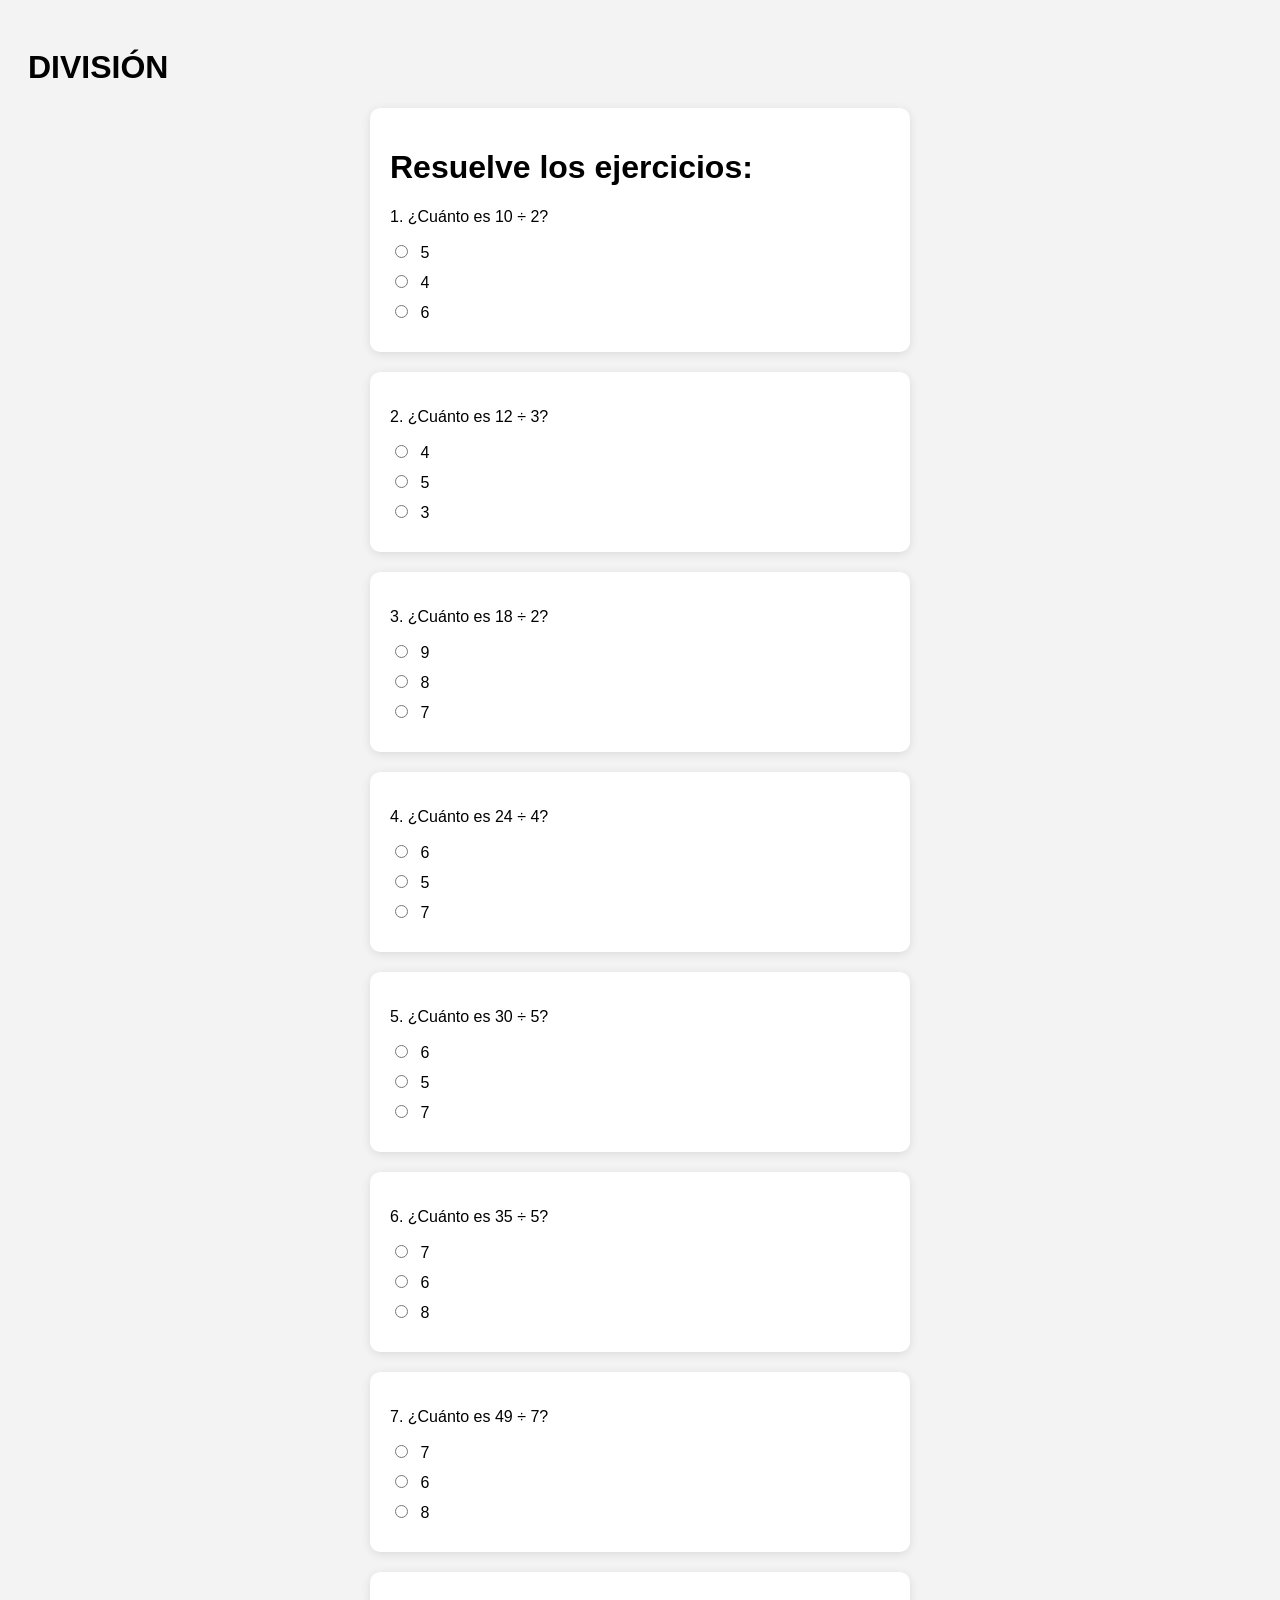
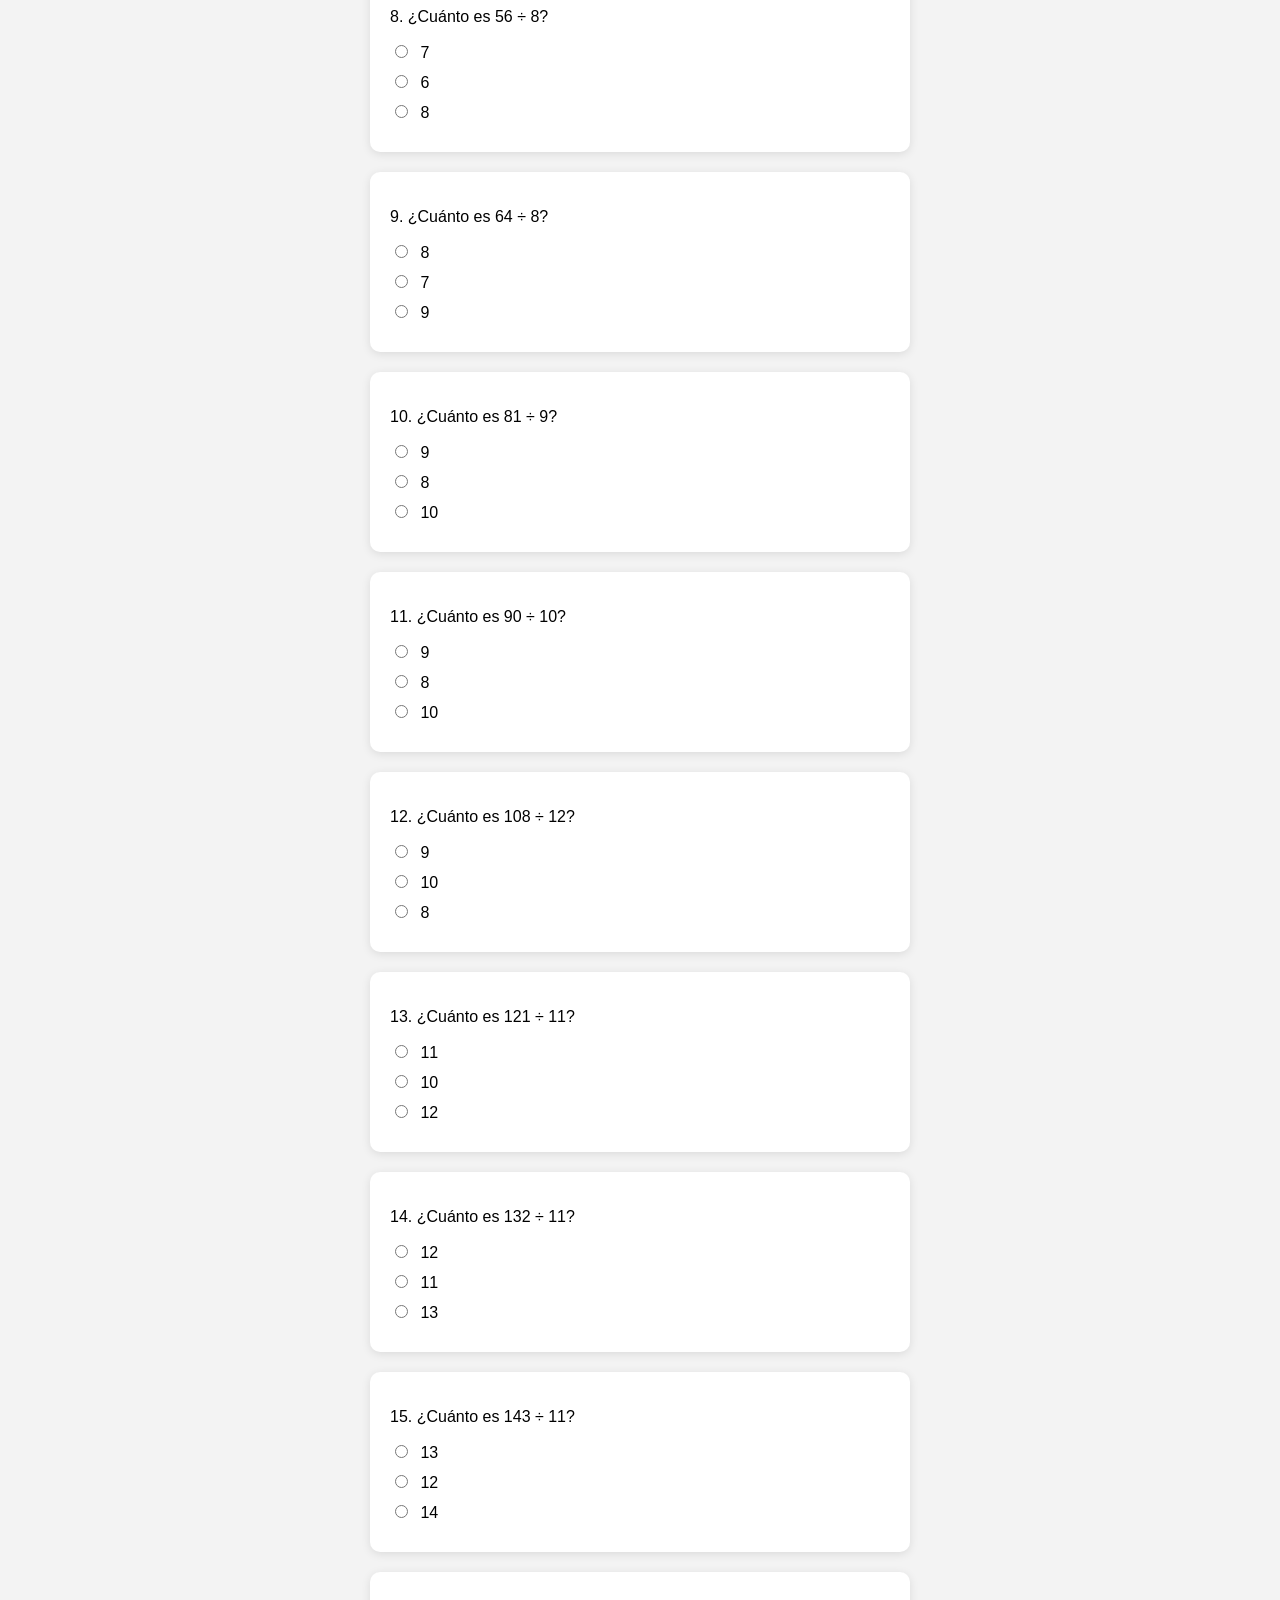
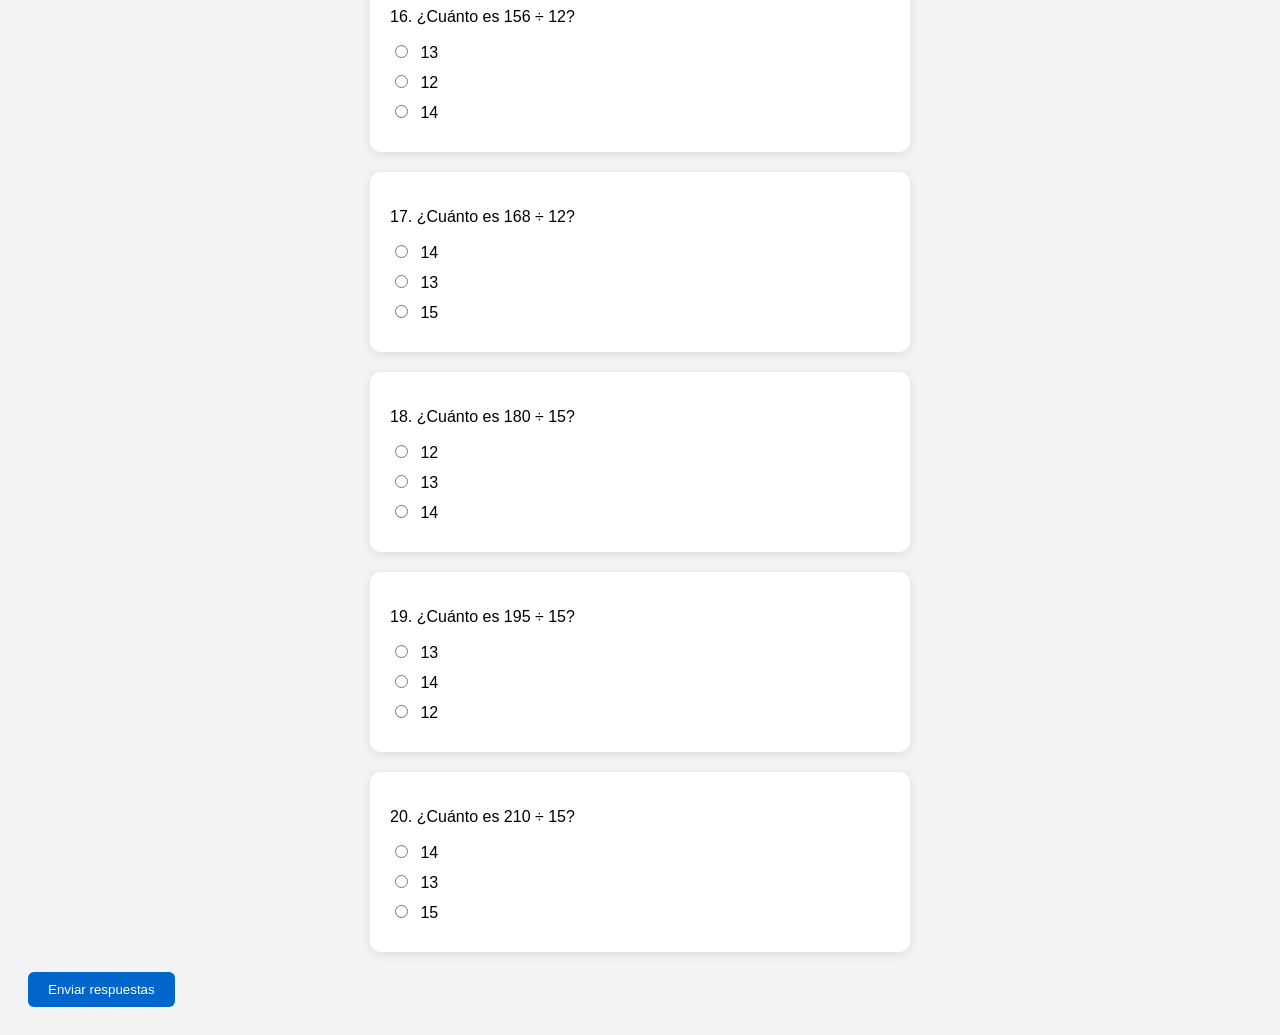
<file: PAGINA WEB/division.html>
<!DOCTYPE html>
<html lang="en">

<head>
    <meta charset="UTF-8">
    <meta name="viewport" content="width=device-width, initial-scale=1.0">
    <title>Document</title>
    <link rel="stylesheet" href="Estilos.css">
</head>

<body class="body1">
    <h1>DIVISIÓN</h1>
    
  <div class="container1" id="ej1">
             <h1>Resuelve los ejercicios:</h1>
  <p>1. ¿Cuánto es 10 ÷ 2?</p>
  <div class="checkbox-group">
    <label><input type="radio" name="ej1" value="5"> 5</label>
    <label><input type="radio" name="ej1" value="4"> 4</label>
    <label><input type="radio" name="ej1" value="6"> 6</label>
  </div>
  <div class="feedback" id="fb-ej1"></div>
</div>

<div class="container1" id="ej2">
  <p>2. ¿Cuánto es 12 ÷ 3?</p>
  <div class="checkbox-group">
    <label><input type="radio" name="ej2" value="4"> 4</label>
    <label><input type="radio" name="ej2" value="5"> 5</label>
    <label><input type="radio" name="ej2" value="3"> 3</label>
  </div>
  <div class="feedback" id="fb-ej2"></div>
</div>

<div class="container1" id="ej3">
  <p>3. ¿Cuánto es 18 ÷ 2?</p>
  <div class="checkbox-group">
    <label><input type="radio" name="ej3" value="9"> 9</label>
    <label><input type="radio" name="ej3" value="8"> 8</label>
    <label><input type="radio" name="ej3" value="7"> 7</label>
  </div>
  <div class="feedback" id="fb-ej3"></div>
</div>

<div class="container1" id="ej4">
  <p>4. ¿Cuánto es 24 ÷ 4?</p>
  <div class="checkbox-group">
    <label><input type="radio" name="ej4" value="6"> 6</label>
    <label><input type="radio" name="ej4" value="5"> 5</label>
    <label><input type="radio" name="ej4" value="7"> 7</label>
  </div>
  <div class="feedback" id="fb-ej4"></div>
</div>

<div class="container1" id="ej5">
  <p>5. ¿Cuánto es 30 ÷ 5?</p>
  <div class="checkbox-group">
    <label><input type="radio" name="ej5" value="6"> 6</label>
    <label><input type="radio" name="ej5" value="5"> 5</label>
    <label><input type="radio" name="ej5" value="7"> 7</label>
  </div>
  <div class="feedback" id="fb-ej5"></div>
</div>

<div class="container1" id="ej6">
  <p>6. ¿Cuánto es 35 ÷ 5?</p>
  <div class="checkbox-group">
    <label><input type="radio" name="ej6" value="7"> 7</label>
    <label><input type="radio" name="ej6" value="6"> 6</label>
    <label><input type="radio" name="ej6" value="8"> 8</label>
  </div>
  <div class="feedback" id="fb-ej6"></div>
</div>

<div class="container1" id="ej7">
  <p>7. ¿Cuánto es 49 ÷ 7?</p>
  <div class="checkbox-group">
    <label><input type="radio" name="ej7" value="7"> 7</label>
    <label><input type="radio" name="ej7" value="6"> 6</label>
    <label><input type="radio" name="ej7" value="8"> 8</label>
  </div>
  <div class="feedback" id="fb-ej7"></div>
</div>

<div class="container1" id="ej8">
  <p>8. ¿Cuánto es 56 ÷ 8?</p>
  <div class="checkbox-group">
    <label><input type="radio" name="ej8" value="7"> 7</label>
    <label><input type="radio" name="ej8" value="6"> 6</label>
    <label><input type="radio" name="ej8" value="8"> 8</label>
  </div>
  <div class="feedback" id="fb-ej8"></div>
</div>

<div class="container1" id="ej9">
  <p>9. ¿Cuánto es 64 ÷ 8?</p>
  <div class="checkbox-group">
    <label><input type="radio" name="ej9" value="8"> 8</label>
    <label><input type="radio" name="ej9" value="7"> 7</label>
    <label><input type="radio" name="ej9" value="9"> 9</label>
  </div>
  <div class="feedback" id="fb-ej9"></div>
</div>

<div class="container1" id="ej10">
  <p>10. ¿Cuánto es 81 ÷ 9?</p>
  <div class="checkbox-group">
    <label><input type="radio" name="ej10" value="9"> 9</label>
    <label><input type="radio" name="ej10" value="8"> 8</label>
    <label><input type="radio" name="ej10" value="10"> 10</label>
  </div>
  <div class="feedback" id="fb-ej10"></div>
</div>

<div class="container1" id="ej11">
  <p>11. ¿Cuánto es 90 ÷ 10?</p>
  <div class="checkbox-group">
    <label><input type="radio" name="ej11" value="9"> 9</label>
    <label><input type="radio" name="ej11" value="8"> 8</label>
    <label><input type="radio" name="ej11" value="10"> 10</label>
  </div>
  <div class="feedback" id="fb-ej11"></div>
</div>

<div class="container1" id="ej12">
  <p>12. ¿Cuánto es 108 ÷ 12?</p>
  <div class="checkbox-group">
    <label><input type="radio" name="ej12" value="9"> 9</label>
    <label><input type="radio" name="ej12" value="10"> 10</label>
    <label><input type="radio" name="ej12" value="8"> 8</label>
  </div>
  <div class="feedback" id="fb-ej12"></div>
</div>

<div class="container1" id="ej13">
  <p>13. ¿Cuánto es 121 ÷ 11?</p>
  <div class="checkbox-group">
    <label><input type="radio" name="ej13" value="11"> 11</label>
    <label><input type="radio" name="ej13" value="10"> 10</label>
    <label><input type="radio" name="ej13" value="12"> 12</label>
  </div>
  <div class="feedback" id="fb-ej13"></div>
</div>

<div class="container1" id="ej14">
  <p>14. ¿Cuánto es 132 ÷ 11?</p>
  <div class="checkbox-group">
    <label><input type="radio" name="ej14" value="12"> 12</label>
    <label><input type="radio" name="ej14" value="11"> 11</label>
    <label><input type="radio" name="ej14" value="13"> 13</label>
  </div>
  <div class="feedback" id="fb-ej14"></div>
</div>

<div class="container1" id="ej15">
  <p>15. ¿Cuánto es 143 ÷ 11?</p>
  <div class="checkbox-group">
    <label><input type="radio" name="ej15" value="13"> 13</label>
    <label><input type="radio" name="ej15" value="12"> 12</label>
    <label><input type="radio" name="ej15" value="14"> 14</label>
  </div>
  <div class="feedback" id="fb-ej15"></div>
</div>

<div class="container1" id="ej16">
  <p>16. ¿Cuánto es 156 ÷ 12?</p>
  <div class="checkbox-group">
    <label><input type="radio" name="ej16" value="13"> 13</label>
    <label><input type="radio" name="ej16" value="12"> 12</label>
    <label><input type="radio" name="ej16" value="14"> 14</label>
  </div>
  <div class="feedback" id="fb-ej16"></div>
</div>

<div class="container1" id="ej17">
  <p>17. ¿Cuánto es 168 ÷ 12?</p>
  <div class="checkbox-group">
    <label><input type="radio" name="ej17" value="14"> 14</label>
    <label><input type="radio" name="ej17" value="13"> 13</label>
    <label><input type="radio" name="ej17" value="15"> 15</label>
  </div>
  <div class="feedback" id="fb-ej17"></div>
</div>

<div class="container1" id="ej18">
  <p>18. ¿Cuánto es 180 ÷ 15?</p>
  <div class="checkbox-group">
    <label><input type="radio" name="ej18" value="12"> 12</label>
    <label><input type="radio" name="ej18" value="13"> 13</label>
    <label><input type="radio" name="ej18" value="14"> 14</label>
  </div>
  <div class="feedback" id="fb-ej18"></div>
</div>

<div class="container1" id="ej19">
  <p>19. ¿Cuánto es 195 ÷ 15?</p>
  <div class="checkbox-group">
    <label><input type="radio" name="ej19" value="13"> 13</label>
    <label><input type="radio" name="ej19" value="14"> 14</label>
    <label><input type="radio" name="ej19" value="12"> 12</label>
  </div>
  <div class="feedback" id="fb-ej19"></div>
</div>

<div class="container1" id="ej20">
  <p>20. ¿Cuánto es 210 ÷ 15?</p>
  <div class="checkbox-group">
    <label><input type="radio" name="ej20" value="14"> 14</label>
    <label><input type="radio" name="ej20" value="13"> 13</label>
    <label><input type="radio" name="ej20" value="15"> 15</label>
  </div>
  <div class="feedback" id="fb-ej20"></div>
</div>

    <button class="button1" onclick="verificarTodo()">Enviar respuestas</button>

    <script src="programacionDIVISION.js"></script>
</body>

</html>
</file>
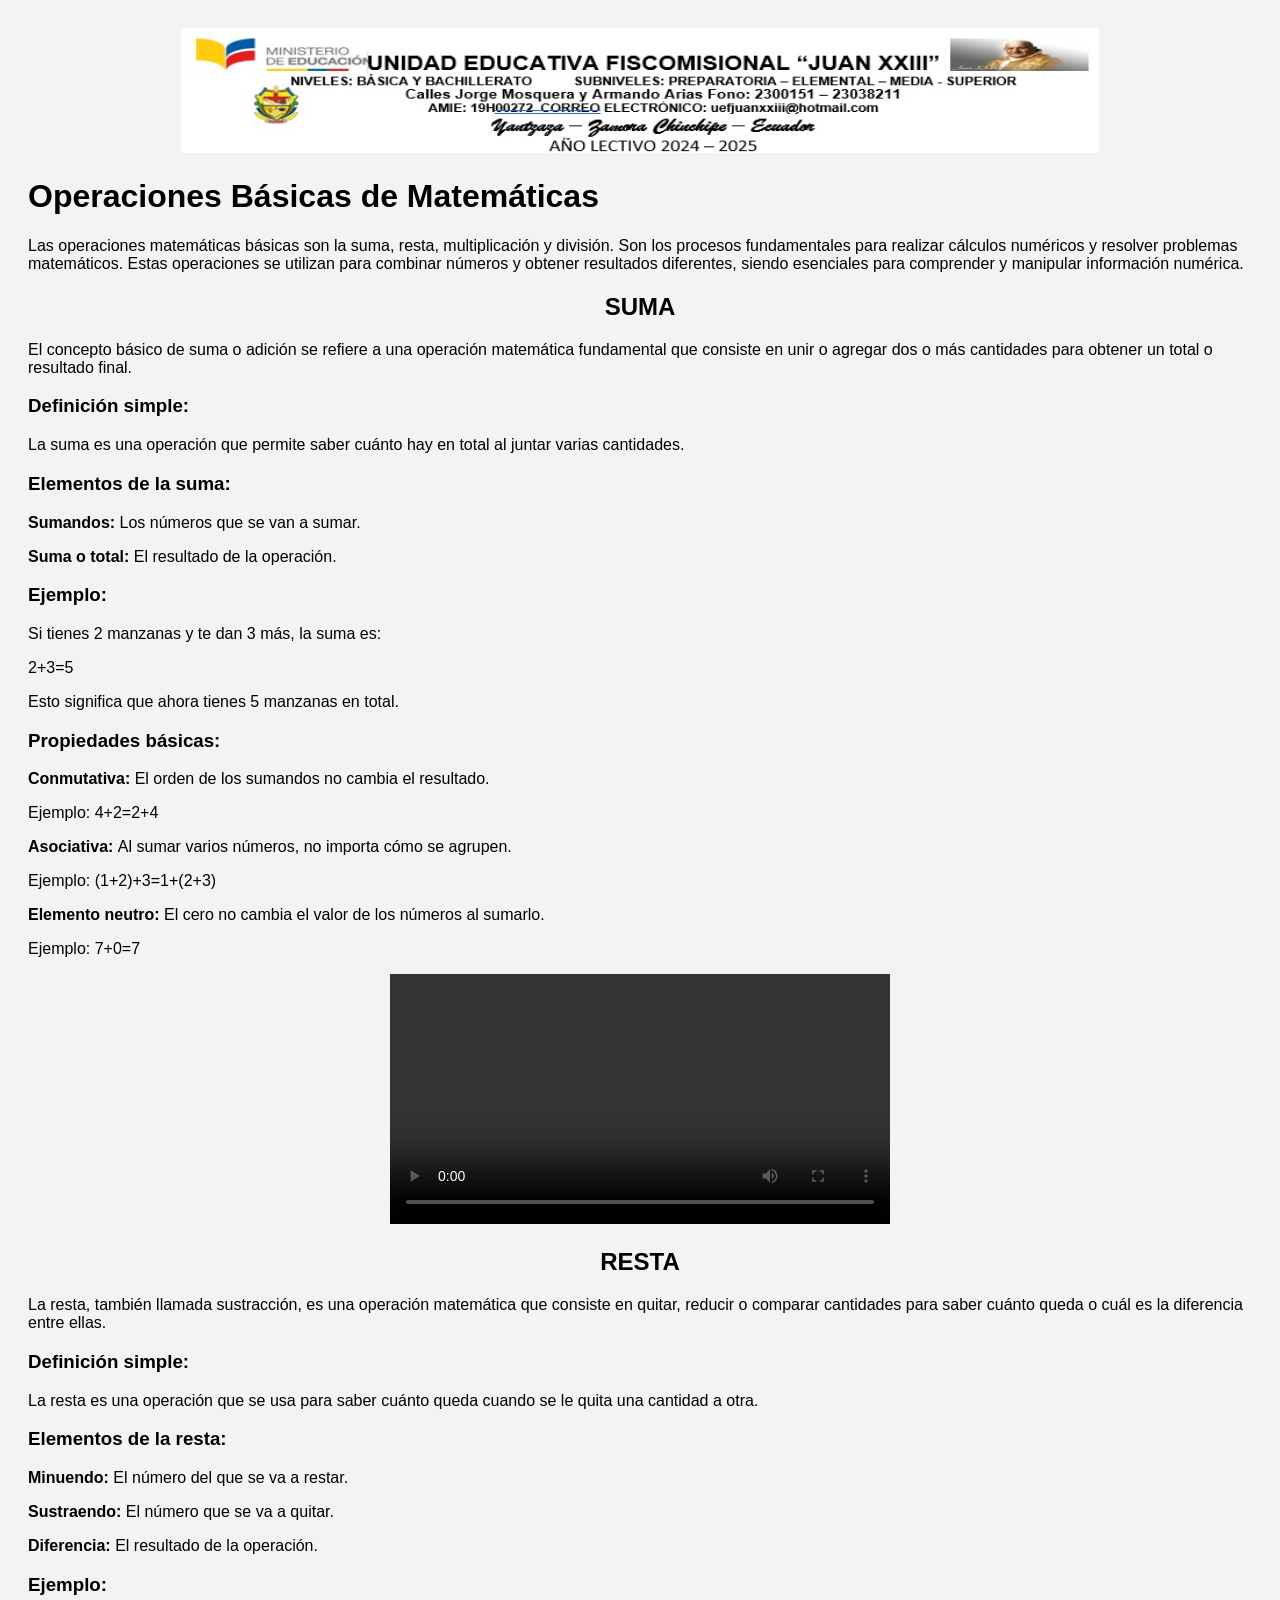
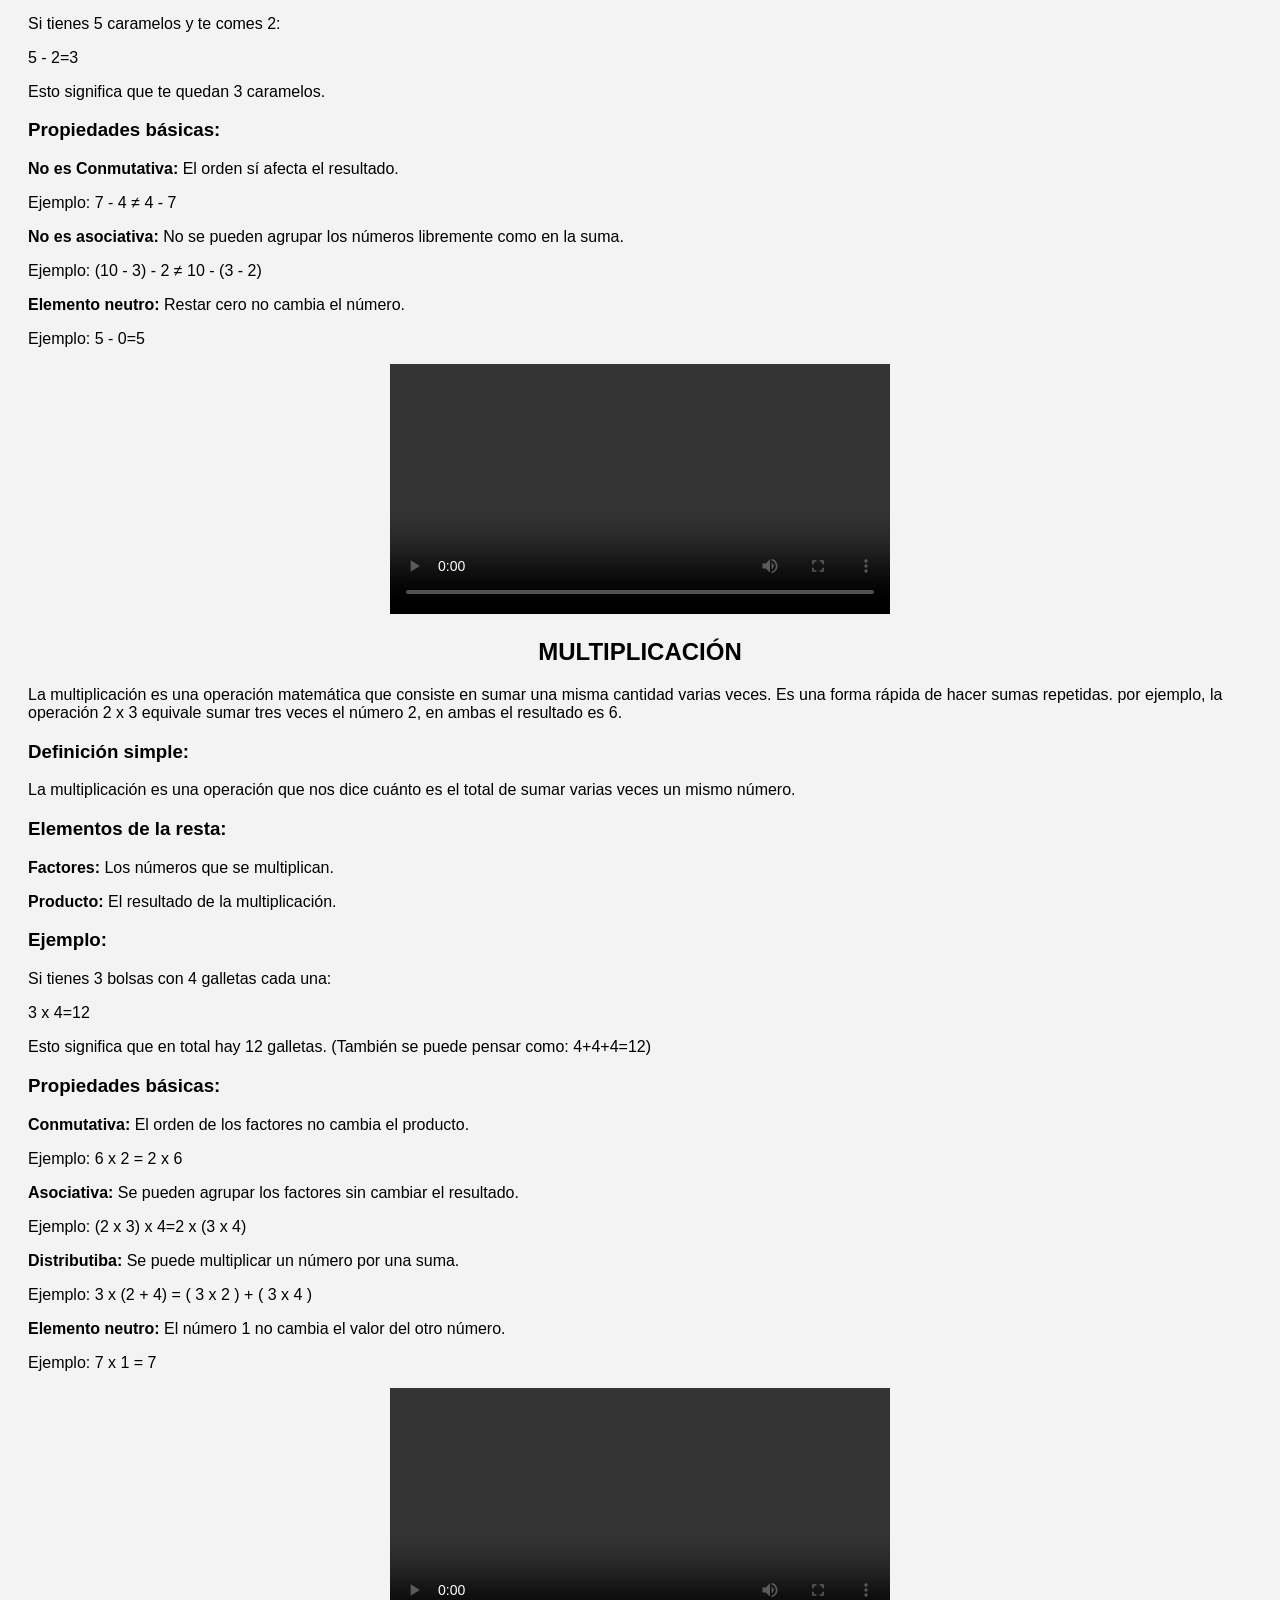
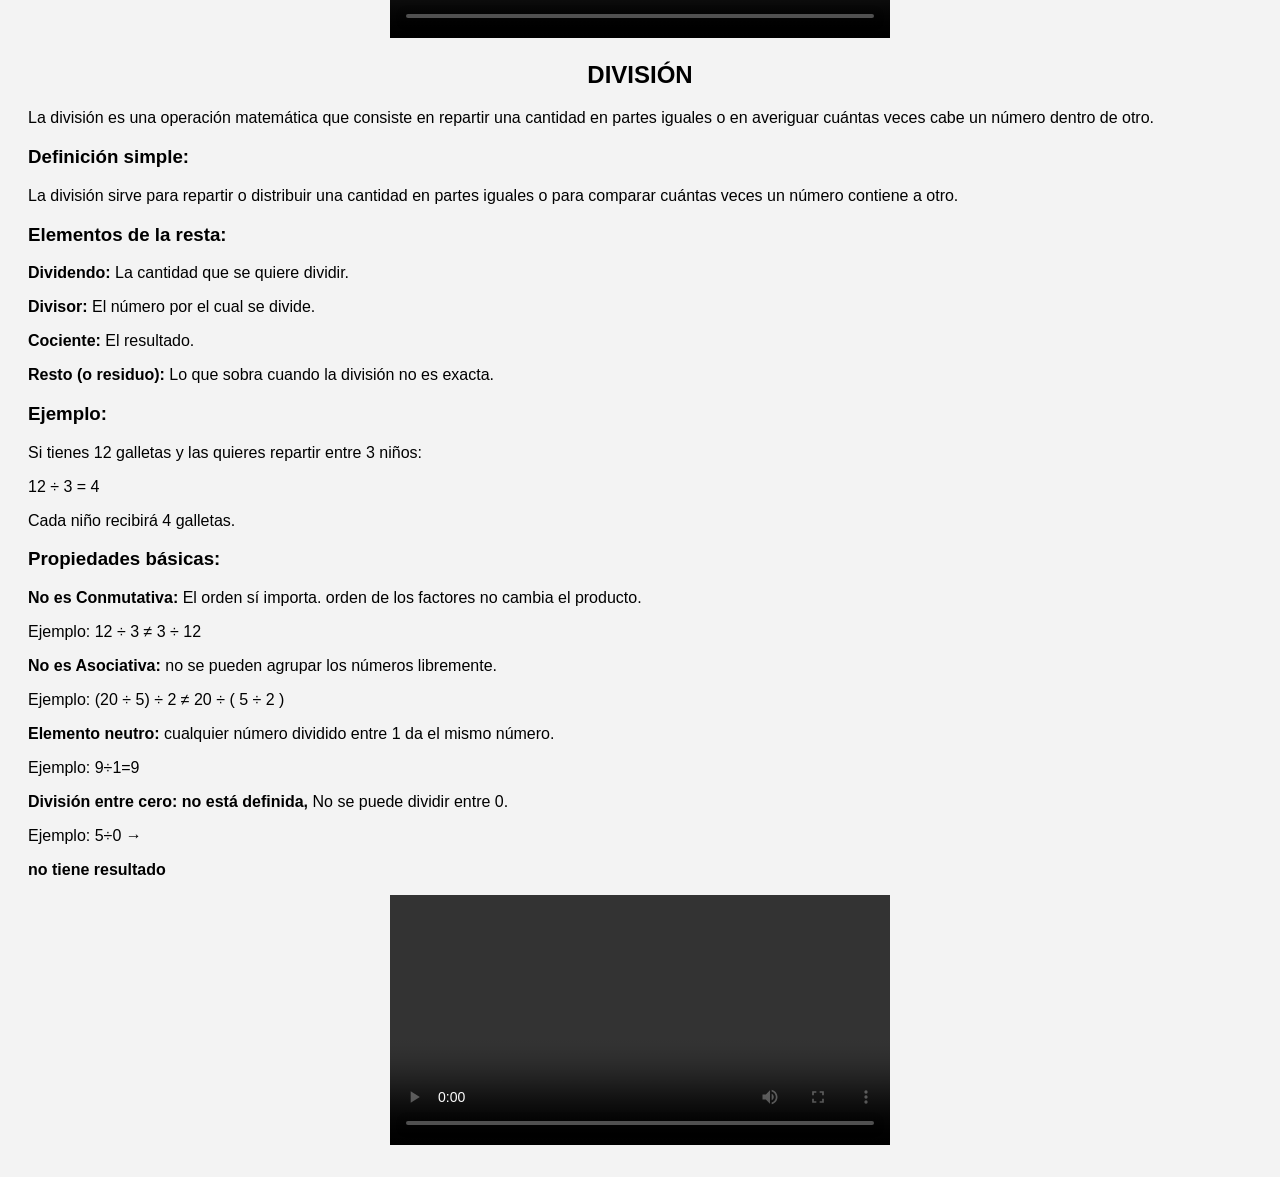
<file: PAGINA WEB/Informacion.html>
<!DOCTYPE html>
<html lang="en">
<head>
    <meta charset="UTF-8">
    <meta name="viewport" content="width=device-width, initial-scale=1.0">
    <title>Document</title>
    <link rel="stylesheet" href="Estilos.css">
</head>
<body class="body1">
    <center><img src="WhatsApp Image 2025-05-20 at 16.18.57.jpeg" width="75%" height="125vh"></center>
    <h1>Operaciones Básicas de Matemáticas</h1>
    <p>
        Las operaciones matemáticas básicas son la suma, resta, multiplicación y división. Son los procesos fundamentales para realizar cálculos numéricos y resolver problemas matemáticos. Estas operaciones se utilizan para combinar números y obtener resultados diferentes, siendo esenciales para comprender y manipular información numérica. 
    </p>
    <center><h2>SUMA</h2></center>
    <p>
El concepto básico de suma o adición se refiere a una operación matemática fundamental que consiste en unir o agregar dos o más cantidades para obtener un total o resultado final.
    </p>
    <h3>Definición simple:</h3>
    <p>
        La suma es una operación que permite saber cuánto hay en total al juntar varias cantidades.
    </p>
    <h3>Elementos de la suma:</h3>
    <p>
        <h4 class="l-negrita">Sumandos:</h4> Los números que se van a sumar.
    </p>
    <p>
        <h4 class="l-negrita">Suma o total: </h4>El resultado de la operación.
    </p>
    <h3>Ejemplo:</h3>
    <p>
        Si tienes 2 manzanas y te dan 3 más, la suma es:
    </p>
    <p>
        2+3=5
    </p>
    <p>
        Esto significa que ahora tienes 5 manzanas en total.
    </p>
    <h3>Propiedades básicas:</h3>
    <p>
        <h4 class="l-negrita">Conmutativa: </h4>El orden de los sumandos no cambia el resultado.
        <p>
            Ejemplo: 4+2=2+4
        </p>
    </p>
    <p>
        <h4 class="l-negrita">Asociativa: </h4>Al sumar varios números, no importa cómo se agrupen.
        <p>
            Ejemplo: (1+2)+3=1+(2+3)
        </p>
    </p>
    <p>
        <h4 class="l-negrita">Elemento neutro: </h4>El cero no cambia el valor de los números al sumarlo.
        <p>
            Ejemplo: 7+0=7
        </p>
    </p>
    <center><video  width="500px" controls>
        <source src="VIDEO DE LA SUMA.mp4" type="video/mp4">
        tu dispositivo no es apto para mp4
    </video></center>

    <!-- CONCEPTOS DE LA RESTA  -->

    <center><h2>RESTA</h2></center>
    <p>
La resta, también llamada sustracción, es una operación matemática que consiste en quitar, reducir o comparar cantidades para saber cuánto queda o cuál es la diferencia entre ellas.
    </p>
    <h3>Definición simple:</h3>
    <p>
        La resta es una operación que se usa para saber cuánto queda cuando se le quita una cantidad a otra.
    </p>
    <h3>Elementos de la resta:</h3>
    <p>
        <h4 class="l-negrita">Minuendo:</h4> El número del que se va a restar.
    </p>
    <p>
        <h4 class="l-negrita">Sustraendo: </h4>El número que se va a quitar.
    </p>
    <p>
        <h4 class="l-negrita">Diferencia: </h4>El resultado de la operación.
    </p>
    <h3>Ejemplo:</h3>
    <p>
        Si tienes 5 caramelos y te comes 2:
    </p>
    <p>
        5 - 2=3
    </p>
    <p>
        Esto significa que te quedan 3 caramelos.
    </p>
    <h3>Propiedades básicas:</h3>
    <p>
        <h4 class="l-negrita">No es Conmutativa: </h4> El orden sí afecta el resultado.
        <p>
            Ejemplo: 7 - 4 ≠ 4 - 7
        </p>
    </p>
    <p>
        <h4 class="l-negrita">No es asociativa: </h4>No se pueden agrupar los números libremente como en la suma.
        <p>
            Ejemplo: (10 - 3) - 2 ≠ 10 - (3 - 2)
        </p>
    </p>
    <p>
        <h4 class="l-negrita">Elemento neutro: </h4> Restar cero no cambia el número.
        <p>
            Ejemplo: 5 - 0=5
        </p>
    </p>
    <center><video  width="500px" controls>
        <source src="VIDEO DE OA RESTA.mp4" type="video/mp4">
        tu dispositivo no es apto para mp4
    </video></center>
    
    <!-- CONCEPTOS DE LA MULTIPLICACIÓN  -->

    <center><h2>MULTIPLICACIÓN</h2></center>
    <p>
La multiplicación es una operación matemática que consiste en sumar una misma cantidad varias veces. Es una forma rápida de hacer sumas repetidas. por ejemplo, la operación 2 x 3 equivale sumar tres veces el número 2, en ambas el resultado es 6.
    </p>
    <h3>Definición simple:</h3>
    <p>
        La multiplicación es una operación que nos dice cuánto es el total de sumar varias veces un mismo número.
    </p>
    <h3>Elementos de la resta:</h3>
    <p>
        <h4 class="l-negrita">Factores: </h4> Los números que se multiplican.
    </p>
    <p>
        <h4 class="l-negrita">Producto: </h4>El resultado de la multiplicación.
    </p>

    <h3>Ejemplo:</h3>
    <p>
        Si tienes 3 bolsas con 4 galletas cada una:
    </p>
    <p>
        3 x 4=12
    </p>
    <p>
        Esto significa que en total hay 12 galletas. (También se puede pensar como: 4+4+4=12)
    </p>
    <h3>Propiedades básicas:</h3>
    <p>
        <h4 class="l-negrita">Conmutativa: </h4> El orden de los factores no cambia el producto.
        <p>
            Ejemplo: 6 x 2 = 2 x 6
        </p>
    </p>
    <p>
        <h4 class="l-negrita">Asociativa: </h4> Se pueden agrupar los factores sin cambiar el resultado.
        <p>
            Ejemplo: (2 x 3) x 4=2 x (3 x 4)
        </p>
    </p>
    <p>
        <h4 class="l-negrita">Distributiba: </h4> Se puede multiplicar un número por una suma.
        <p>
            Ejemplo: 3 x (2 + 4) = ( 3 x 2 ) + ( 3 x 4 )
        </p>
    </p>
    <p>
        <h4 class="l-negrita">Elemento neutro: </h4> El número 1 no cambia el valor del otro número.
        <p>
            Ejemplo: 7 x 1 = 7
        </p>
    </p>
    <center><video  width="500px" controls>
        <source src="VIDEO DE LA MULTIPLICACION.mp4" type="video/mp4">
        tu dispositivo no es apto para mp4
    </video></center>
    <!-- CONCEPTOS DE LA DIVISIÓN -->

    <center><h2>DIVISIÓN</h2></center>
    <p>
La división es una operación matemática que consiste en repartir una cantidad en partes iguales o en averiguar cuántas veces cabe un número dentro de otro.
    </p>
    <h3>Definición simple:</h3>
    <p>
        La división sirve para repartir o distribuir una cantidad en partes iguales o para comparar cuántas veces un número contiene a otro.
    </p>
    <h3>Elementos de la resta:</h3>
    <p>
        <h4 class="l-negrita">Dividendo: </h4> La cantidad que se quiere dividir.
    </p>

    <p>
        <h4 class="l-negrita">Divisor: </h4>El número por el cual se divide.
    </p>

    <p>
        <h4 class="l-negrita">Cociente: </h4> El resultado.
    </p>

    <p>
        <h4 class="l-negrita">Resto (o residuo): </h4> Lo que sobra cuando la división no es exacta.
    </p>

    <h3>Ejemplo:</h3>
    <p>
        Si tienes 12 galletas y las quieres repartir entre 3 niños:
    </p>
    <p>
        12 ÷ 3 = 4
    </p>
    <p>
        Cada niño recibirá 4 galletas.
    </p>
    <h3>Propiedades básicas:</h3>
    <p>
        <h4 class="l-negrita">No es Conmutativa: </h4> El orden sí importa. orden de los factores no cambia el producto.
        <p>
            Ejemplo: 12 ÷ 3 ≠ 3 ÷ 12
        </p>
    </p>
    <p>
        <h4 class="l-negrita">No es Asociativa: </h4> no se pueden agrupar los números libremente.
        <p>
            Ejemplo: (20 ÷ 5) ÷ 2 ≠ 20 ÷ ( 5 ÷ 2 )
        </p>
    </p>
    <p>
        <h4 class="l-negrita">Elemento neutro: </h4> cualquier número dividido entre 1 da el mismo número.
        <p>
            Ejemplo: 9÷1=9
        </p>
    </p>
    <p>
        <h4 class="l-negrita">División entre cero: no está definida, </h4> No se puede dividir entre 0.
        <p>
            Ejemplo: 5÷0 → <h4 class="l-negrita" >no tiene resultado</h4>
        </p>
    </p>
    <center><video  width="500px" controls>
        <source src="VIDEO DE LA MULTIPLICACION.mp4" type="video/mp4">
        tu dispositivo no es apto para mp4
    </video></center>

</body>
</html>
</file>
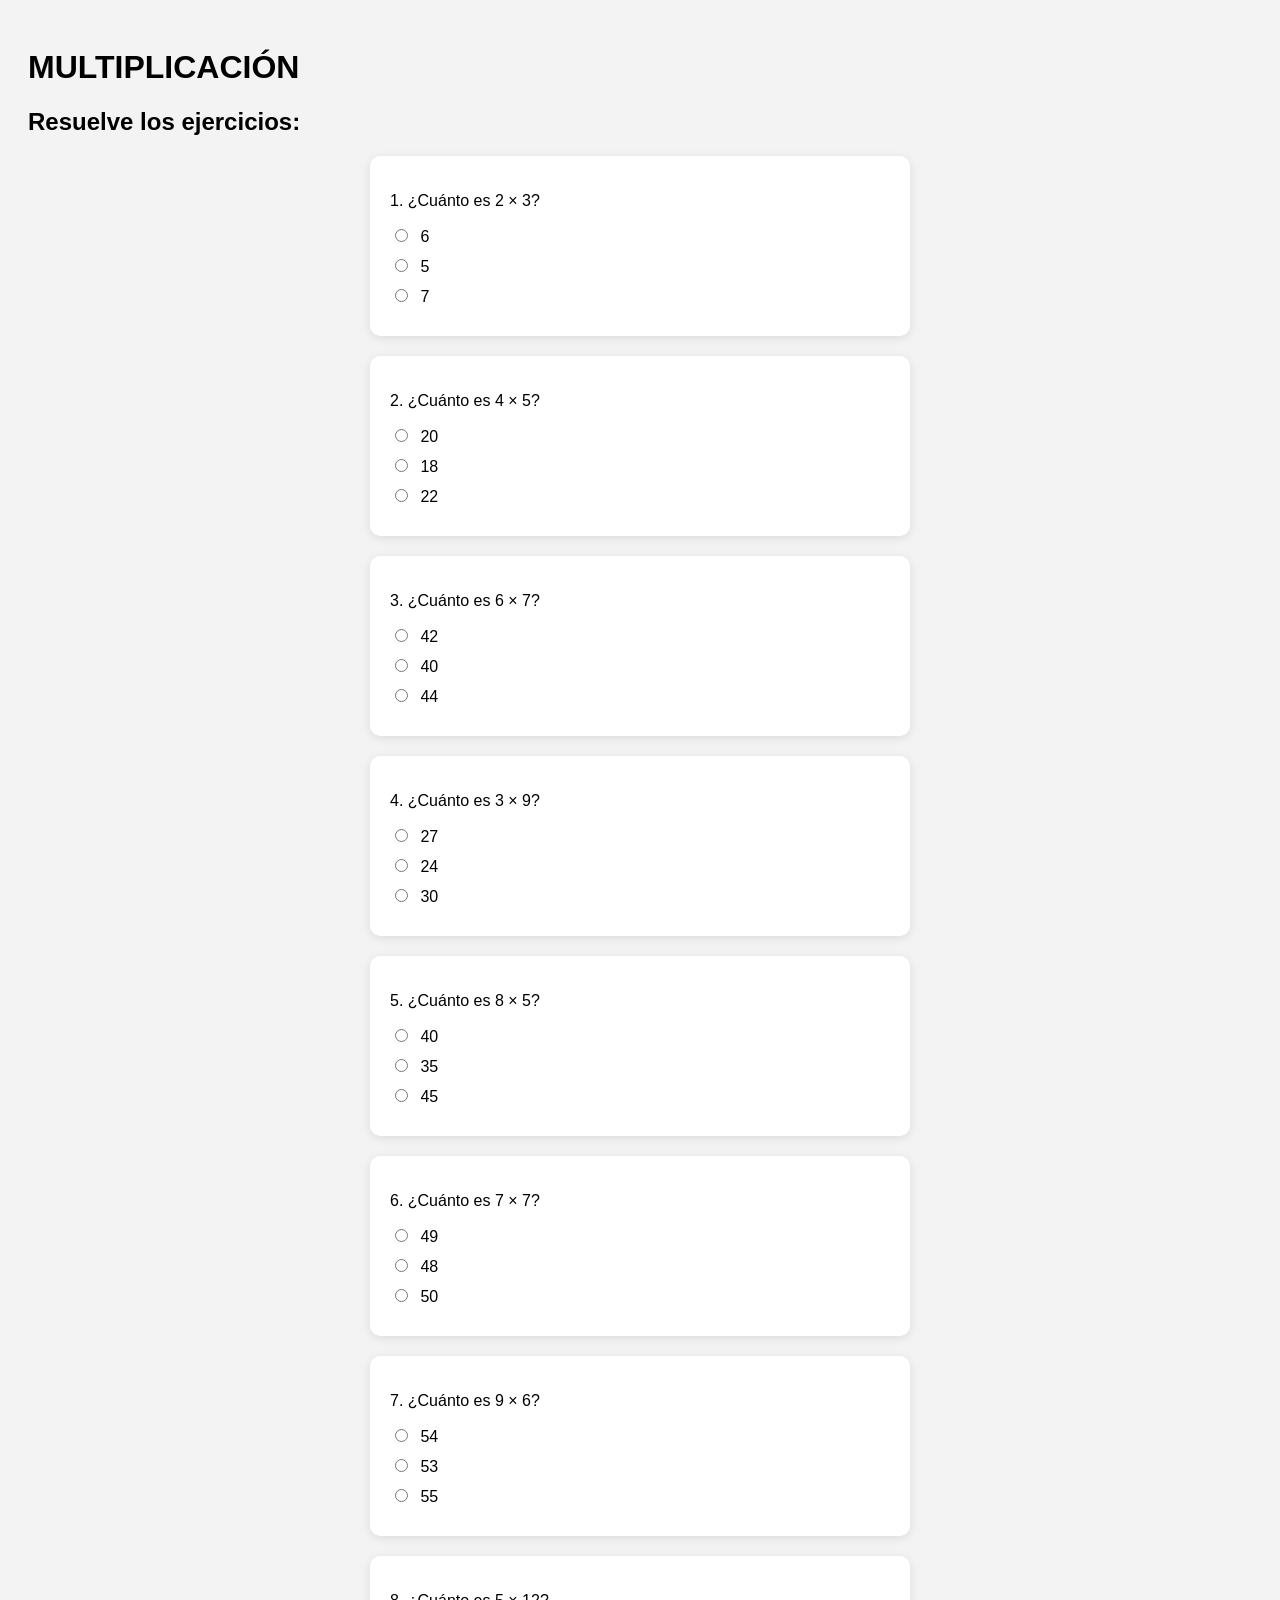
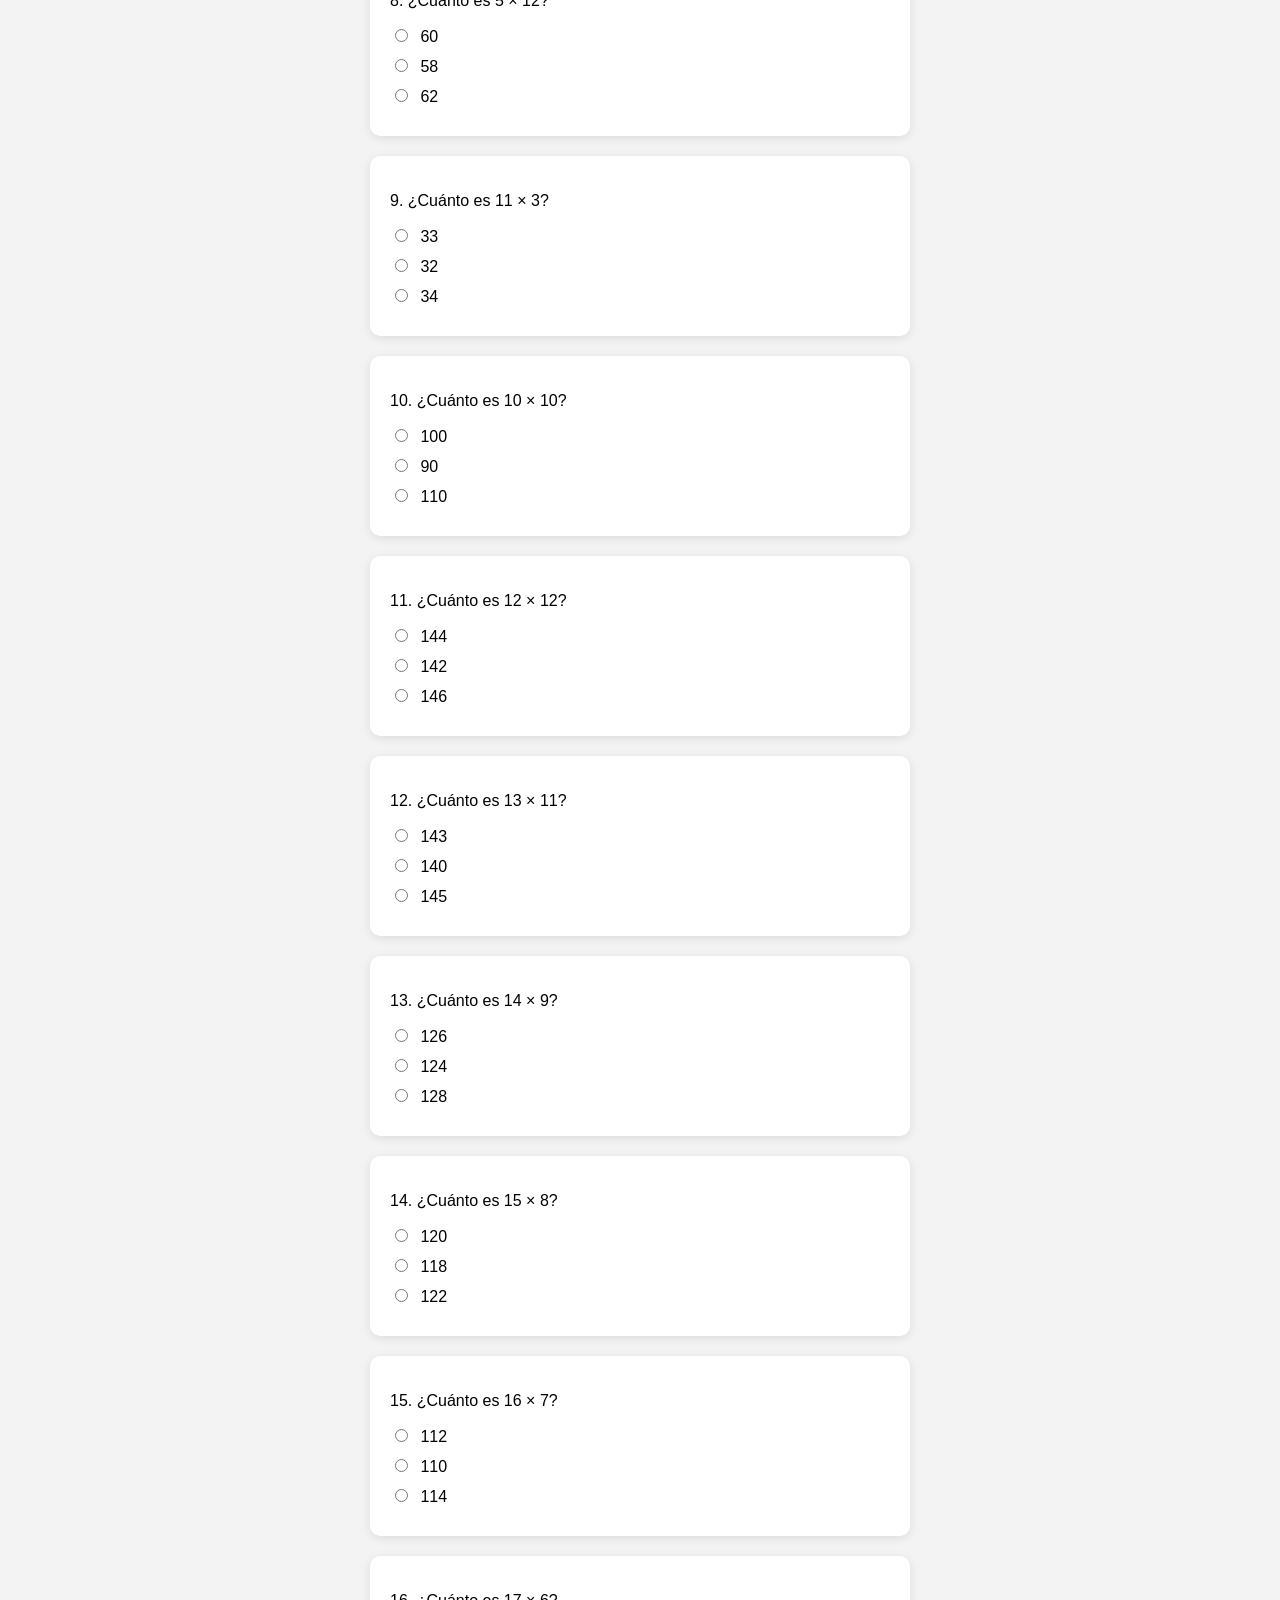
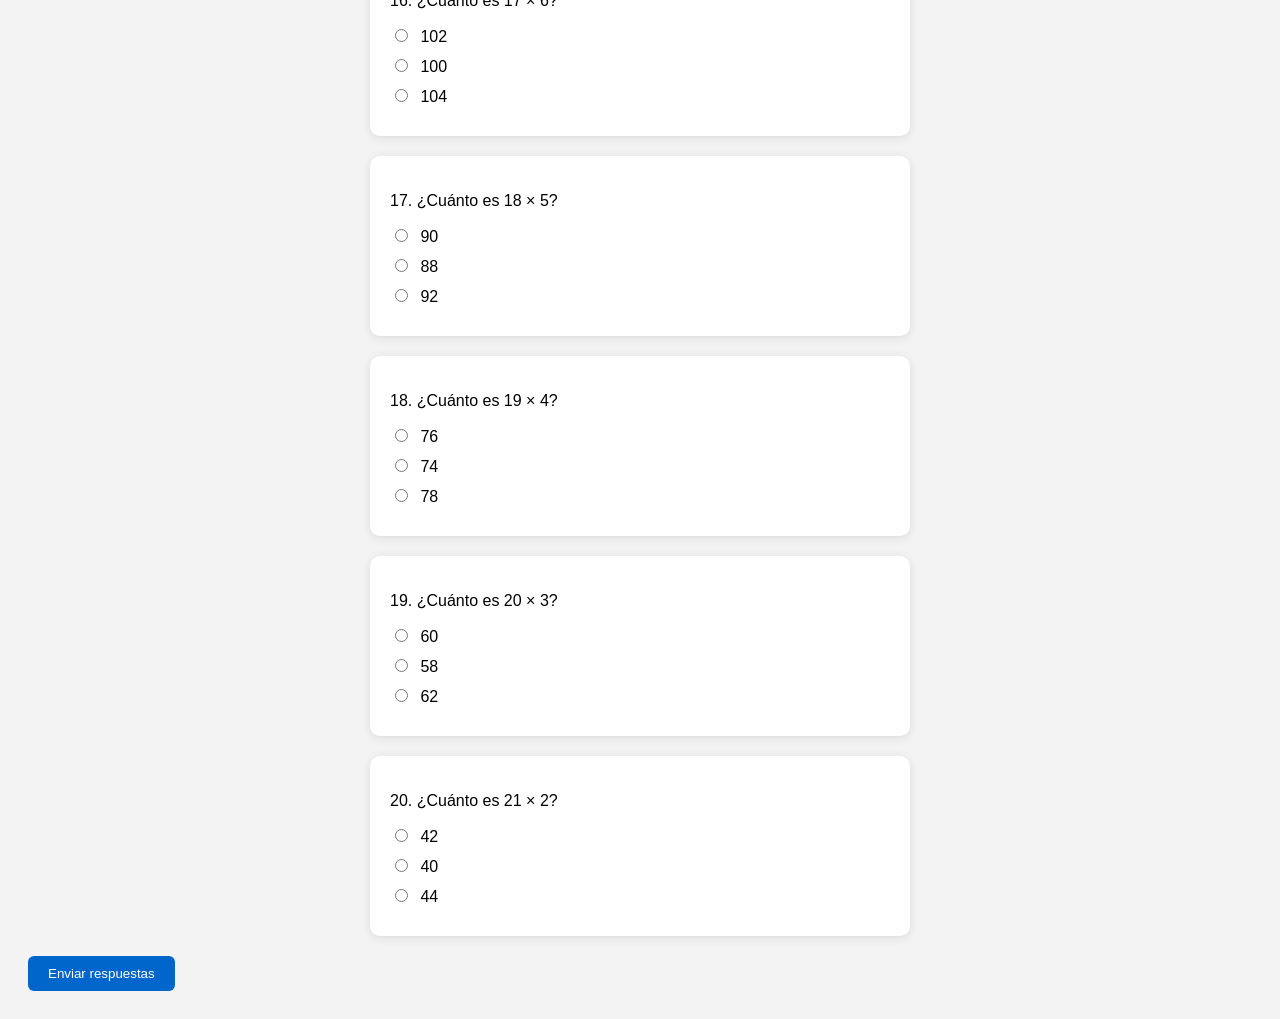
<file: PAGINA WEB/multiplicacion.html>
<!DOCTYPE html>
<html lang="en">
<head>
    <meta charset="UTF-8">
    <meta name="viewport" content="width=device-width, initial-scale=1.0">
    <title>Document</title>
    <link rel="stylesheet" href="Estilos.css">
</head>
<body class="body1">
    <h1>MULTIPLICACIÓN</h1>

     <h2>Resuelve los ejercicios:</h2>

  <div class="container1" id="ej1">
  <p>1. ¿Cuánto es 2 × 3?</p>
  <div class="checkbox-group">
    <label><input type="radio" name="ej1" value="6"> 6</label>
    <label><input type="radio" name="ej1" value="5"> 5</label>
    <label><input type="radio" name="ej1" value="7"> 7</label>
  </div>
  <div class="feedback" id="fb-ej1"></div>
</div>

<div class="container1" id="ej2">
  <p>2. ¿Cuánto es 4 × 5?</p>
  <div class="checkbox-group">
    <label><input type="radio" name="ej2" value="20"> 20</label>
    <label><input type="radio" name="ej2" value="18"> 18</label>
    <label><input type="radio" name="ej2" value="22"> 22</label>
  </div>
  <div class="feedback" id="fb-ej2"></div>
</div>

<div class="container1" id="ej3">
  <p>3. ¿Cuánto es 6 × 7?</p>
  <div class="checkbox-group">
    <label><input type="radio" name="ej3" value="42"> 42</label>
    <label><input type="radio" name="ej3" value="40"> 40</label>
    <label><input type="radio" name="ej3" value="44"> 44</label>
  </div>
  <div class="feedback" id="fb-ej3"></div>
</div>

<div class="container1" id="ej4">
  <p>4. ¿Cuánto es 3 × 9?</p>
  <div class="checkbox-group">
    <label><input type="radio" name="ej4" value="27"> 27</label>
    <label><input type="radio" name="ej4" value="24"> 24</label>
    <label><input type="radio" name="ej4" value="30"> 30</label>
  </div>
  <div class="feedback" id="fb-ej4"></div>
</div>

<div class="container1" id="ej5">
  <p>5. ¿Cuánto es 8 × 5?</p>
  <div class="checkbox-group">
    <label><input type="radio" name="ej5" value="40"> 40</label>
    <label><input type="radio" name="ej5" value="35"> 35</label>
    <label><input type="radio" name="ej5" value="45"> 45</label>
  </div>
  <div class="feedback" id="fb-ej5"></div>
</div>

<div class="container1" id="ej6">
  <p>6. ¿Cuánto es 7 × 7?</p>
  <div class="checkbox-group">
    <label><input type="radio" name="ej6" value="49"> 49</label>
    <label><input type="radio" name="ej6" value="48"> 48</label>
    <label><input type="radio" name="ej6" value="50"> 50</label>
  </div>
  <div class="feedback" id="fb-ej6"></div>
</div>

<div class="container1" id="ej7">
  <p>7. ¿Cuánto es 9 × 6?</p>
  <div class="checkbox-group">
    <label><input type="radio" name="ej7" value="54"> 54</label>
    <label><input type="radio" name="ej7" value="53"> 53</label>
    <label><input type="radio" name="ej7" value="55"> 55</label>
  </div>
  <div class="feedback" id="fb-ej7"></div>
</div>

<div class="container1" id="ej8">
  <p>8. ¿Cuánto es 5 × 12?</p>
  <div class="checkbox-group">
    <label><input type="radio" name="ej8" value="60"> 60</label>
    <label><input type="radio" name="ej8" value="58"> 58</label>
    <label><input type="radio" name="ej8" value="62"> 62</label>
  </div>
  <div class="feedback" id="fb-ej8"></div>
</div>

<div class="container1" id="ej9">
  <p>9. ¿Cuánto es 11 × 3?</p>
  <div class="checkbox-group">
    <label><input type="radio" name="ej9" value="33"> 33</label>
    <label><input type="radio" name="ej9" value="32"> 32</label>
    <label><input type="radio" name="ej9" value="34"> 34</label>
  </div>
  <div class="feedback" id="fb-ej9"></div>
</div>

<div class="container1" id="ej10">
  <p>10. ¿Cuánto es 10 × 10?</p>
  <div class="checkbox-group">
    <label><input type="radio" name="ej10" value="100"> 100</label>
    <label><input type="radio" name="ej10" value="90"> 90</label>
    <label><input type="radio" name="ej10" value="110"> 110</label>
  </div>
  <div class="feedback" id="fb-ej10"></div>
</div>

<div class="container1" id="ej11">
  <p>11. ¿Cuánto es 12 × 12?</p>
  <div class="checkbox-group">
    <label><input type="radio" name="ej11" value="144"> 144</label>
    <label><input type="radio" name="ej11" value="142"> 142</label>
    <label><input type="radio" name="ej11" value="146"> 146</label>
  </div>
  <div class="feedback" id="fb-ej11"></div>
</div>

<div class="container1" id="ej12">
  <p>12. ¿Cuánto es 13 × 11?</p>
  <div class="checkbox-group">
    <label><input type="radio" name="ej12" value="143"> 143</label>
    <label><input type="radio" name="ej12" value="140"> 140</label>
    <label><input type="radio" name="ej12" value="145"> 145</label>
  </div>
  <div class="feedback" id="fb-ej12"></div>
</div>

<div class="container1" id="ej13">
  <p>13. ¿Cuánto es 14 × 9?</p>
  <div class="checkbox-group">
    <label><input type="radio" name="ej13" value="126"> 126</label>
    <label><input type="radio" name="ej13" value="124"> 124</label>
    <label><input type="radio" name="ej13" value="128"> 128</label>
  </div>
  <div class="feedback" id="fb-ej13"></div>
</div>

<div class="container1" id="ej14">
  <p>14. ¿Cuánto es 15 × 8?</p>
  <div class="checkbox-group">
    <label><input type="radio" name="ej14" value="120"> 120</label>
    <label><input type="radio" name="ej14" value="118"> 118</label>
    <label><input type="radio" name="ej14" value="122"> 122</label>
  </div>
  <div class="feedback" id="fb-ej14"></div>
</div>

<div class="container1" id="ej15">
  <p>15. ¿Cuánto es 16 × 7?</p>
  <div class="checkbox-group">
    <label><input type="radio" name="ej15" value="112"> 112</label>
    <label><input type="radio" name="ej15" value="110"> 110</label>
    <label><input type="radio" name="ej15" value="114"> 114</label>
  </div>
  <div class="feedback" id="fb-ej15"></div>
</div>

<div class="container1" id="ej16">
  <p>16. ¿Cuánto es 17 × 6?</p>
  <div class="checkbox-group">
    <label><input type="radio" name="ej16" value="102"> 102</label>
    <label><input type="radio" name="ej16" value="100"> 100</label>
    <label><input type="radio" name="ej16" value="104"> 104</label>
  </div>
  <div class="feedback" id="fb-ej16"></div>
</div>

<div class="container1" id="ej17">
  <p>17. ¿Cuánto es 18 × 5?</p>
  <div class="checkbox-group">
    <label><input type="radio" name="ej17" value="90"> 90</label>
    <label><input type="radio" name="ej17" value="88"> 88</label>
    <label><input type="radio" name="ej17" value="92"> 92</label>
  </div>
  <div class="feedback" id="fb-ej17"></div>
</div>

<div class="container1" id="ej18">
  <p>18. ¿Cuánto es 19 × 4?</p>
  <div class="checkbox-group">
    <label><input type="radio" name="ej18" value="76"> 76</label>
    <label><input type="radio" name="ej18" value="74"> 74</label>
    <label><input type="radio" name="ej18" value="78"> 78</label>
  </div>
  <div class="feedback" id="fb-ej18"></div>
</div>

<div class="container1" id="ej19">
  <p>19. ¿Cuánto es 20 × 3?</p>
  <div class="checkbox-group">
    <label><input type="radio" name="ej19" value="60"> 60</label>
    <label><input type="radio" name="ej19" value="58"> 58</label>
    <label><input type="radio" name="ej19" value="62"> 62</label>
  </div>
  <div class="feedback" id="fb-ej19"></div>
</div>

<div class="container1" id="ej20">
  <p>20. ¿Cuánto es 21 × 2?</p>
  <div class="checkbox-group">
    <label><input type="radio" name="ej20" value="42"> 42</label>
    <label><input type="radio" name="ej20" value="40"> 40</label>
    <label><input type="radio" name="ej20" value="44"> 44</label>
  </div>
  <div class="feedback" id="fb-ej20"></div>
</div>

<button class="button1" onclick="verificarTodo()">Enviar respuestas</button>
  
    <script src="programacionMULTI.js"></script>
</body>
</html>
</file>
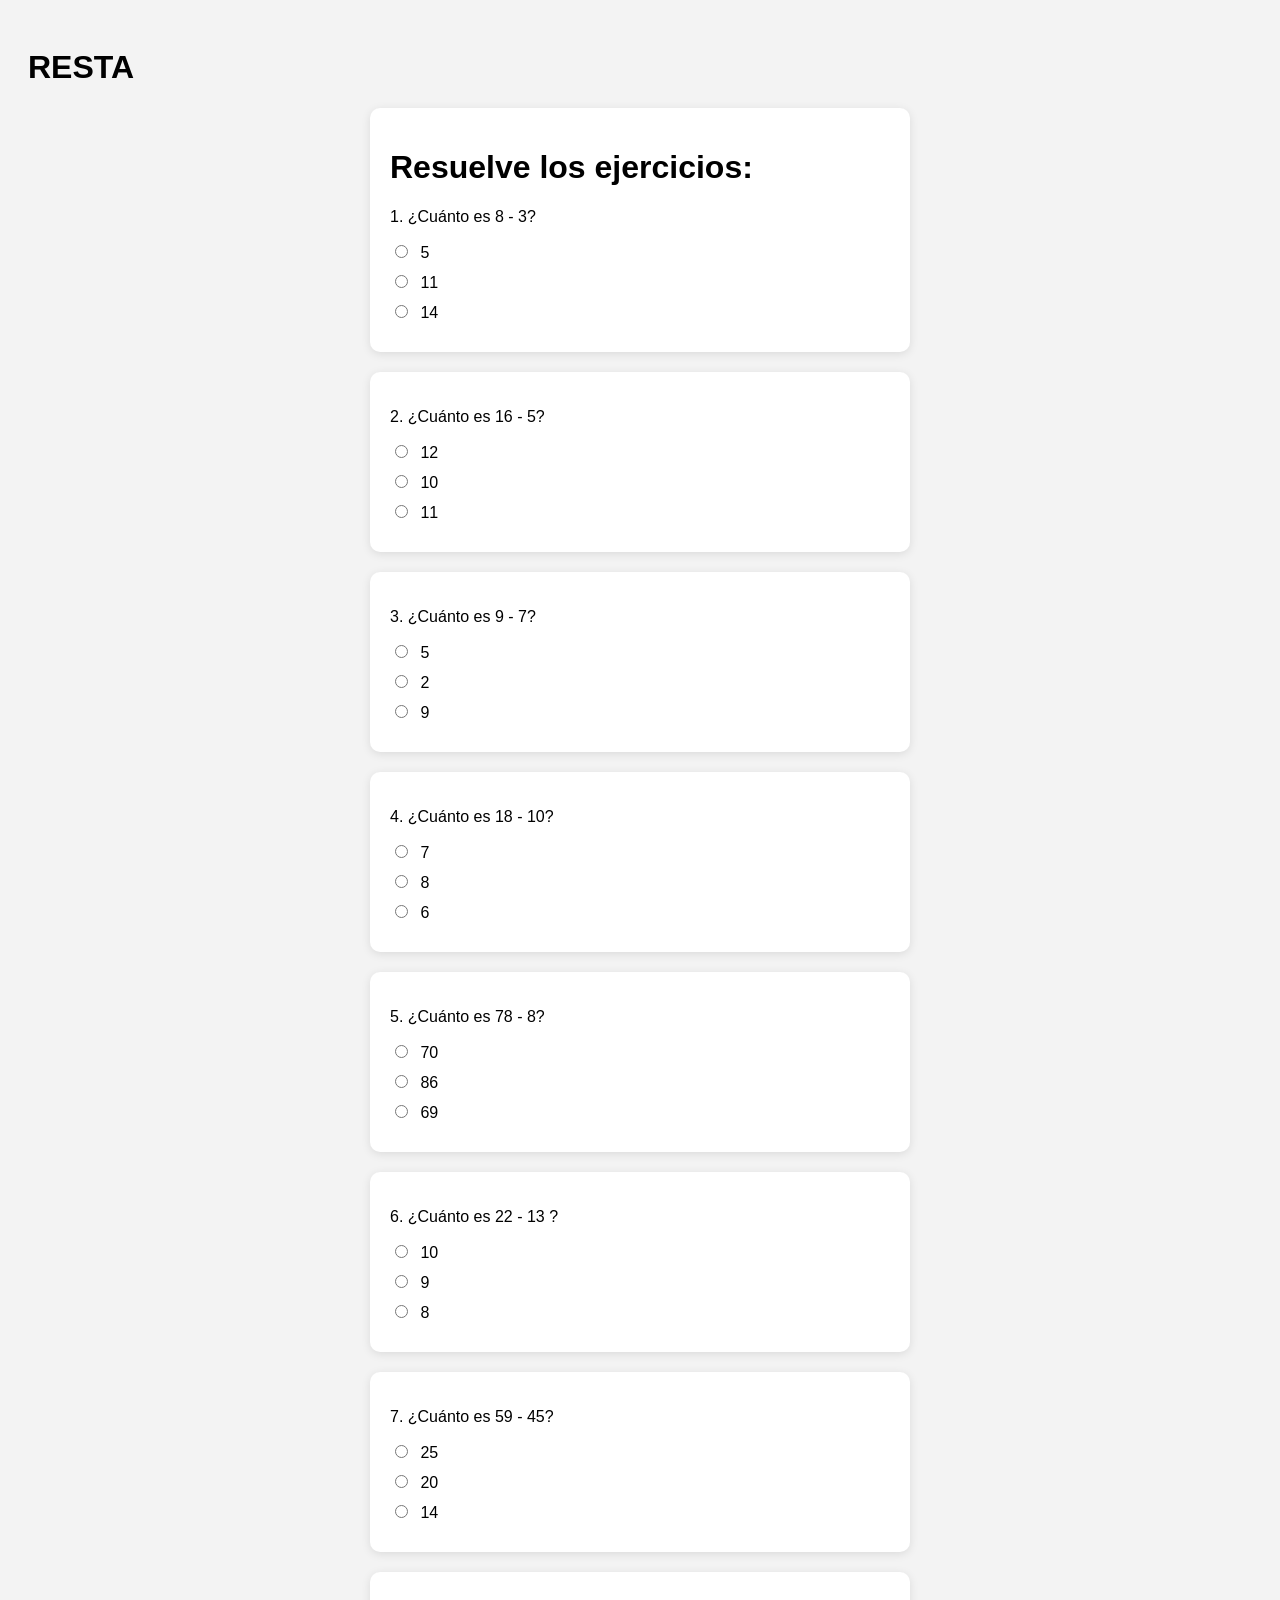
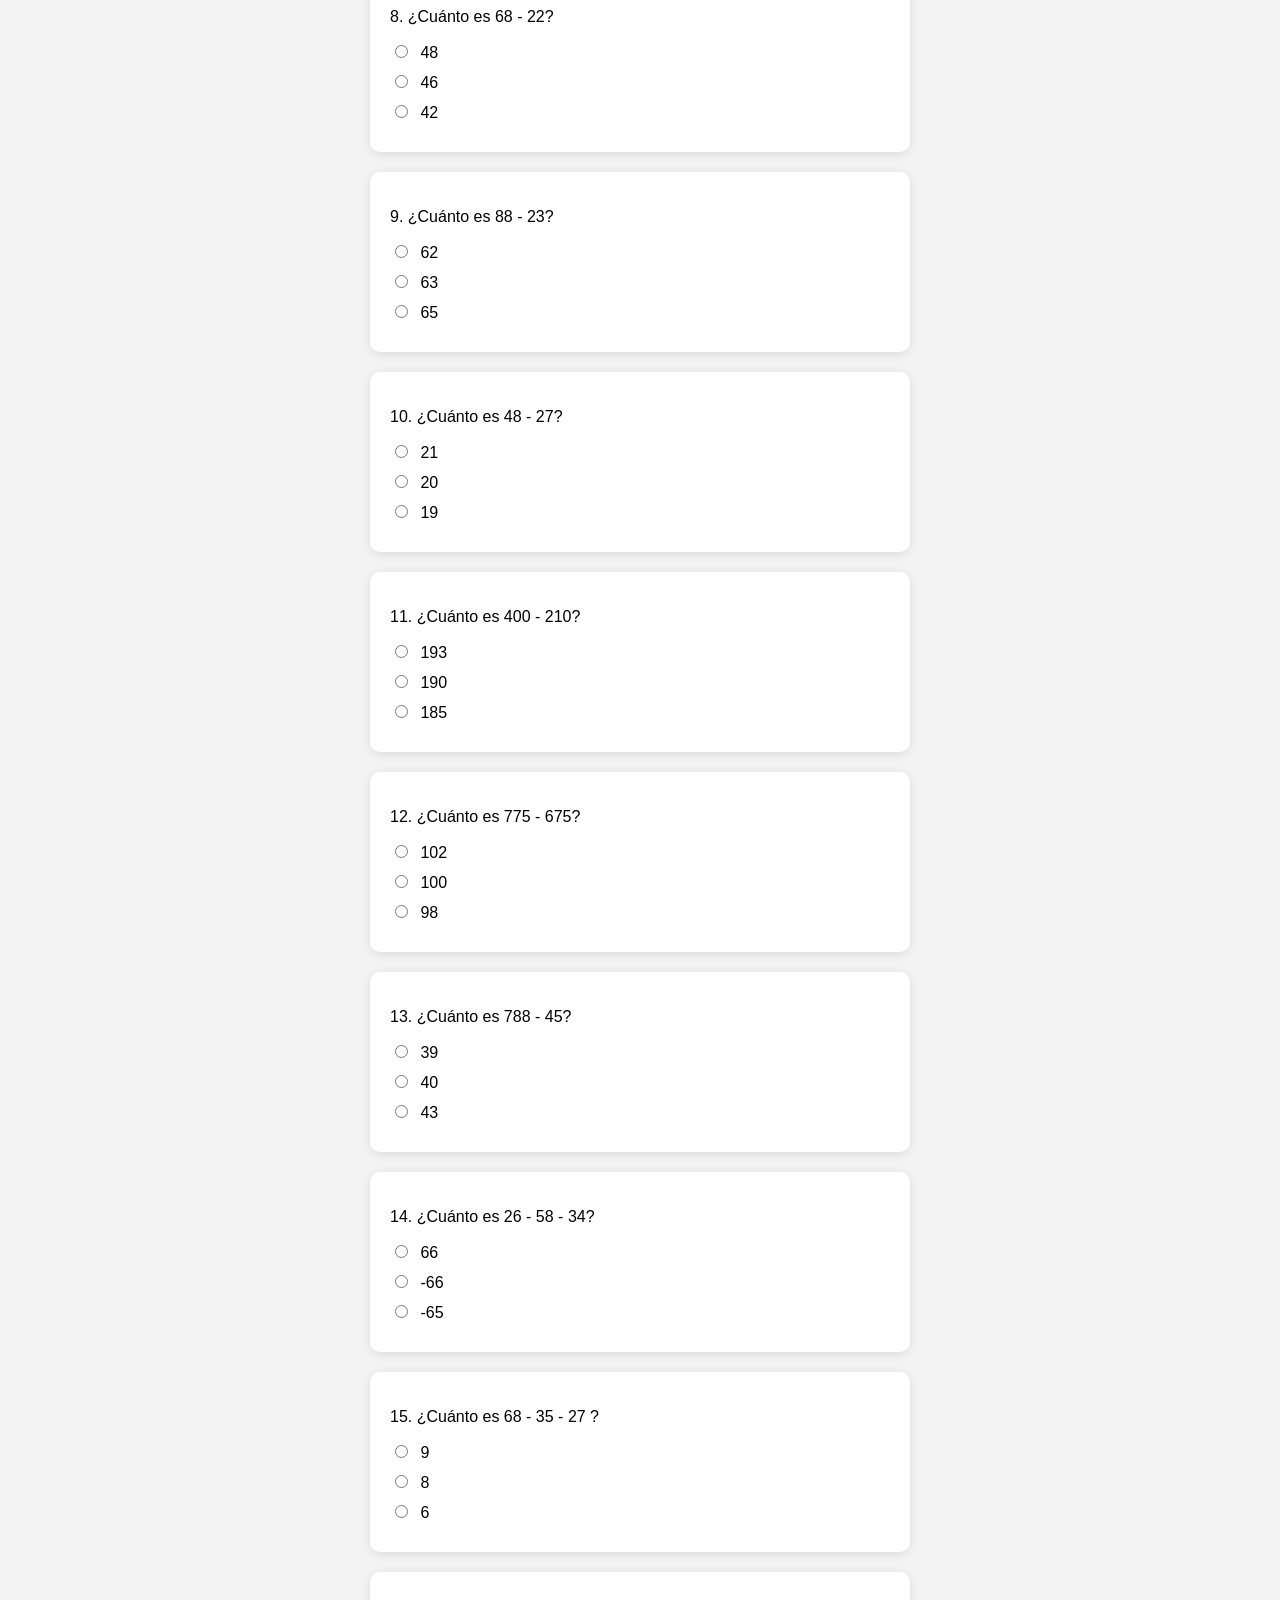
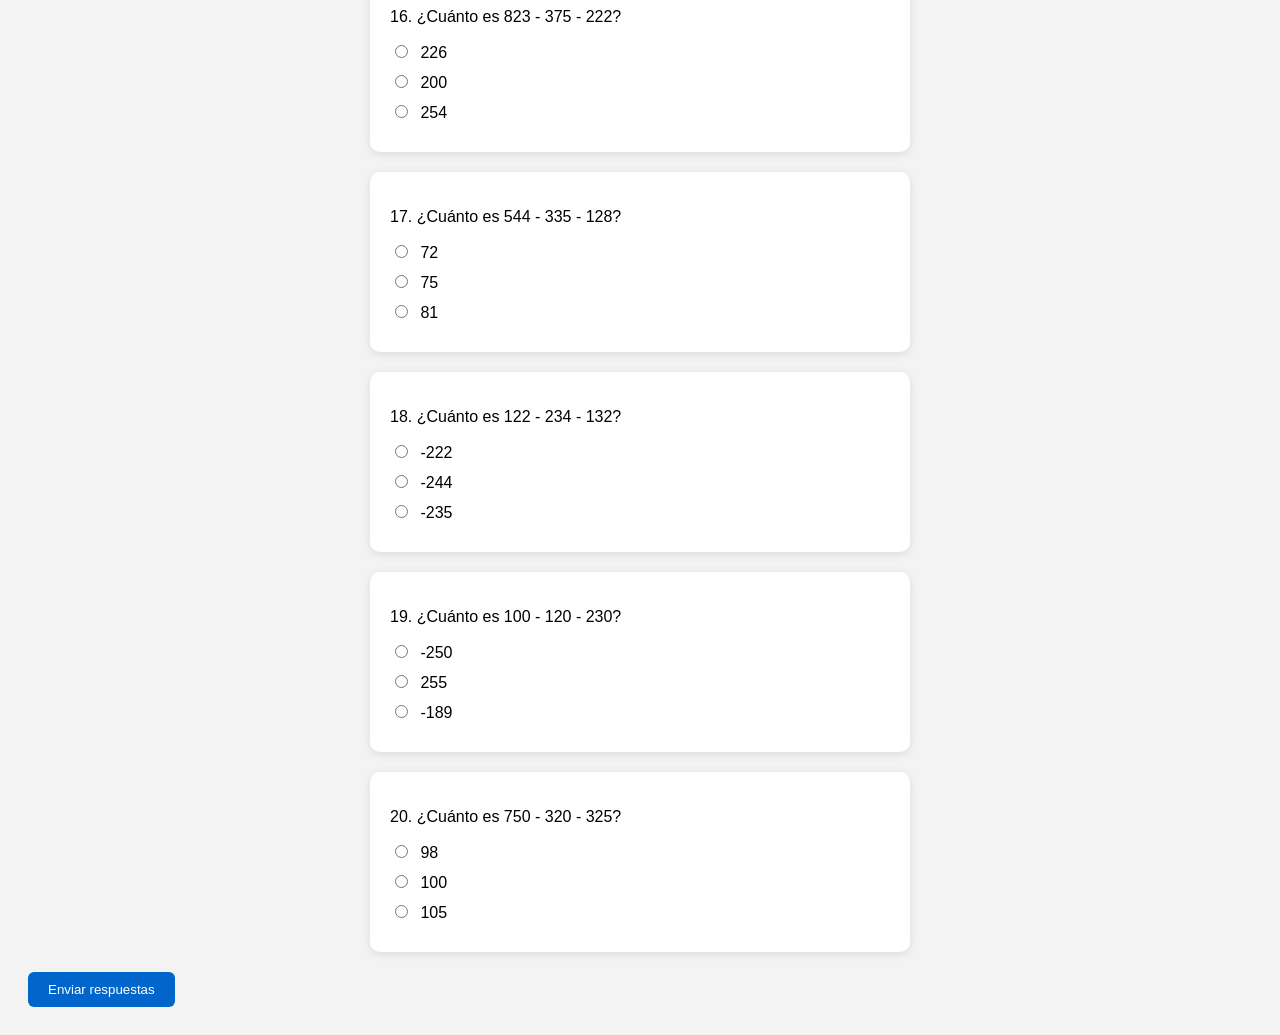
<file: PAGINA WEB/resta.html>
<!DOCTYPE html>
<html lang="en">

<head>
    <meta charset="UTF-8">
    <meta name="viewport" content="width=device-width, initial-scale=1.0">
    <title>Document</title>
    <link rel="stylesheet" href="Estilos.css">
</head>

<body class="body1">
    <h1>RESTA </h1>
    <!-- <h2>Resuelve los ejercicios:</h2> -->

  <div class="container1" id="ej21">
    <h1>Resuelve los ejercicios:</h1>
    <p>1. ¿Cuánto es 8 - 3?</p>
    <div class="checkbox-group">
      <label><input type="radio" name="ej21" value="5"> 5</label>
      <label><input type="radio" name="ej21" value="11"> 11</label>
      <label><input type="radio" name="ej21" value="14"> 14</label>
    </div>
    <div class="feedback" id="fb-ej21"></div>
  </div>

  <div class="container1" id="ej22">
    <p>2. ¿Cuánto es 16 - 5?</p>
    <div class="checkbox-group">
      <label><input type="radio" name="ej22" value="12"> 12</label>
      <label><input type="radio" name="ej22" value="10"> 10</label>
      <label><input type="radio" name="ej22" value="11"> 11</label>
    </div>
    <div class="feedback" id="fb-ej22"></div>
  </div>

  <div class="container1" id="ej23">
    <p>3. ¿Cuánto es 9 - 7?</p>
    <div class="checkbox-group">
      <label><input type="radio" name="ej23" value="5"> 5</label>
      <label><input type="radio" name="ej23" value="2"> 2</label>
      <label><input type="radio" name="ej23" value="9"> 9</label>
    </div>
    <div class="feedback" id="fb-ej23"></div>
  </div>

  <div class="container1" id="ej24">
    <p>4. ¿Cuánto es 18 - 10?</p>
    <div class="checkbox-group">
      <label><input type="radio" name="ej24" value="7"> 7</label>
      <label><input type="radio" name="ej24" value="8"> 8</label>
      <label><input type="radio" name="ej24" value="6"> 6</label>
    </div>
    <div class="feedback" id="fb-ej24"></div>
  </div>

  <div class="container1" id="ej25">
    <p>5. ¿Cuánto es 78 - 8?</p>
    <div class="checkbox-group">
      <label><input type="radio" name="ej25" value="70"> 70</label>
      <label><input type="radio" name="ej25" value="86"> 86</label>
      <label><input type="radio" name="ej25" value="69"> 69</label>
    </div>
    <div class="feedback" id="fb-ej25"></div>
  </div>

  <div class="container1" id="ej26">
    <p>6. ¿Cuánto es 22 - 13 ?</p>
    <div class="checkbox-group">
      <label><input type="radio" name="ej26" value="10"> 10</label>
      <label><input type="radio" name="ej26" value="9"> 9</label>
      <label><input type="radio" name="ej26" value="8"> 8</label>
    </div>
    <div class="feedback" id="fb-ej26"></div>
  </div>

  <div class="container1" id="ej27">
    <p>7. ¿Cuánto es 59 - 45?</p>
    <div class="checkbox-group">
      <label><input type="radio" name="ej27" value="25"> 25</label>
      <label><input type="radio" name="ej27" value="20"> 20</label>
      <label><input type="radio" name="ej27" value="14"> 14</label>
    </div>
    <div class="feedback" id="fb-ej27"></div>
  </div>

  <div class="container1" id="ej28">
    <p>8. ¿Cuánto es 68 - 22?</p>
    <div class="checkbox-group">
      <label><input type="radio" name="ej28" value="48"> 48</label>
      <label><input type="radio" name="ej28" value="46"> 46</label>
      <label><input type="radio" name="ej28" value="42"> 42</label>
    </div>
    <div class="feedback" id="fb-ej28"></div>
  </div>

  <div class="container1" id="ej29">
    <p>9. ¿Cuánto es 88 - 23?</p>
    <div class="checkbox-group">
      <label><input type="radio" name="ej29" value="62"> 62</label>
      <label><input type="radio" name="ej29" value="63"> 63</label>
      <label><input type="radio" name="ej29" value="65"> 65</label>
    </div>
    <div class="feedback" id="fb-ej29"></div>
  </div>

  <div class="container1" id="ej30">
    <p>10. ¿Cuánto es 48 - 27?</p>
    <div class="checkbox-group">
      <label><input type="radio" name="ej30" value="21"> 21</label>
      <label><input type="radio" name="ej30" value="20"> 20</label>
      <label><input type="radio" name="ej30" value="19"> 19</label>
    </div>
    <div class="feedback" id="fb-ej30"></div>
  </div>
  <div class="container1" id="ej31">
    <p>11. ¿Cuánto es 400 - 210?</p>
    <div class="checkbox-group">
      <label><input type="radio" name="ej31" value="193"> 193</label>
      <label><input type="radio" name="ej31" value="190"> 190</label>
      <label><input type="radio" name="ej31" value="185"> 185</label>
    </div>
    <div class="feedback" id="fb-ej31"></div>
  </div>
  <div class="container1" id="ej32">
    <p>12. ¿Cuánto es 775 - 675?</p>
    <div class="checkbox-group">
      <label><input type="radio" name="ej32" value="102"> 102</label>
      <label><input type="radio" name="ej32" value="100"> 100</label>
      <label><input type="radio" name="ej32" value="98"> 98</label>
    </div>
    <div class="feedback" id="fb-ej32"></div>
  </div>
  <div class="container1" id="ej33">
    <p>13. ¿Cuánto es 788 - 45?</p>
    <div class="checkbox-group">
      <label><input type="radio" name="ej33" value="39"> 39</label>
      <label><input type="radio" name="ej33" value="40"> 40</label>
      <label><input type="radio" name="ej33" value="43"> 43</label>
    </div>
    <div class="feedback" id="fb-ej33"></div>
  </div>
  <div class="container1" id="ej34">
    <p>14. ¿Cuánto es 26 - 58 - 34?</p>
    <div class="checkbox-group">
      <label><input type="radio" name="ej34" value="66"> 66</label>
      <label><input type="radio" name="ej34" value="-66"> -66</label>
      <label><input type="radio" name="ej34" value="-65"> -65</label>
    </div>
    <div class="feedback" id="fb-ej34"></div>
  </div>
  <div class="container1" id="ej35">
    <p>15. ¿Cuánto es 68 - 35 - 27 ?</p>
    <div class="checkbox-group">
      <label><input type="radio" name="ej35" value="9"> 9</label>
      <label><input type="radio" name="ej35" value="8"> 8</label>
      <label><input type="radio" name="ej35" value="6"> 6</label>
    </div>
    <div class="feedback" id="fb-ej35"></div>
  </div>
  <div class="container1" id="ej36">
    <p>16. ¿Cuánto es 823 - 375 - 222?</p>
    <div class="checkbox-group">
      <label><input type="radio" name="ej36" value="226"> 226</label>
      <label><input type="radio" name="ej36" value="200"> 200</label>
      <label><input type="radio" name="ej36" value="254"> 254</label>
    </div>
    <div class="feedback" id="fb-ej36"></div>
  </div>
  <div class="container1" id="ej37">
    <p>17. ¿Cuánto es 544 - 335 - 128?</p>
    <div class="checkbox-group">
      <label><input type="radio" name="ej37" value="72"> 72</label>
      <label><input type="radio" name="ej37" value="75"> 75</label>
      <label><input type="radio" name="ej37" value="81"> 81</label>
    </div>
    <div class="feedback" id="fb-ej37"></div>
  </div>

  <div class="container1" id="ej38">
    <p>18. ¿Cuánto es 122 - 234 - 132?</p>
    <div class="checkbox-group">
      <label><input type="radio" name="ej38" value="-222"> -222</label>
      <label><input type="radio" name="ej38" value="-244"> -244</label>
      <label><input type="radio" name="ej38" value="-235"> -235</label>
    </div>
    <div class="feedback" id="fb-ej38"></div>
  </div>
   
  <div class="container1" id="ej39">
    <p>19. ¿Cuánto es 100 - 120 - 230?</p>
    <div class="checkbox-group">
      <label><input type="radio" name="ej39" value="-250"> -250</label>
      <label><input type="radio" name="ej39" value="255"> 255</label>
      <label><input type="radio" name="ej39" value="-189"> -189</label>
    </div>
    <div class="feedback" id="fb-ej39"></div>
  </div>

  <div class="container1" id="ej40">
    <p>20. ¿Cuánto es 750 - 320 - 325?</p>
    <div class="checkbox-group">
      <label><input type="radio" name="ej40" value="98"> 98</label>
      <label><input type="radio" name="ej40" value="100"> 100</label>
      <label><input type="radio" name="ej40" value="105"> 105</label>
    </div>
    <div class="feedback" id="fb-ej40"></div>
  </div>
  <button class="button1" onclick="verificarTodo()">Enviar respuestas</button>

  <script src="programacionRESTA.js"></script>
</body>

</html>
</file>
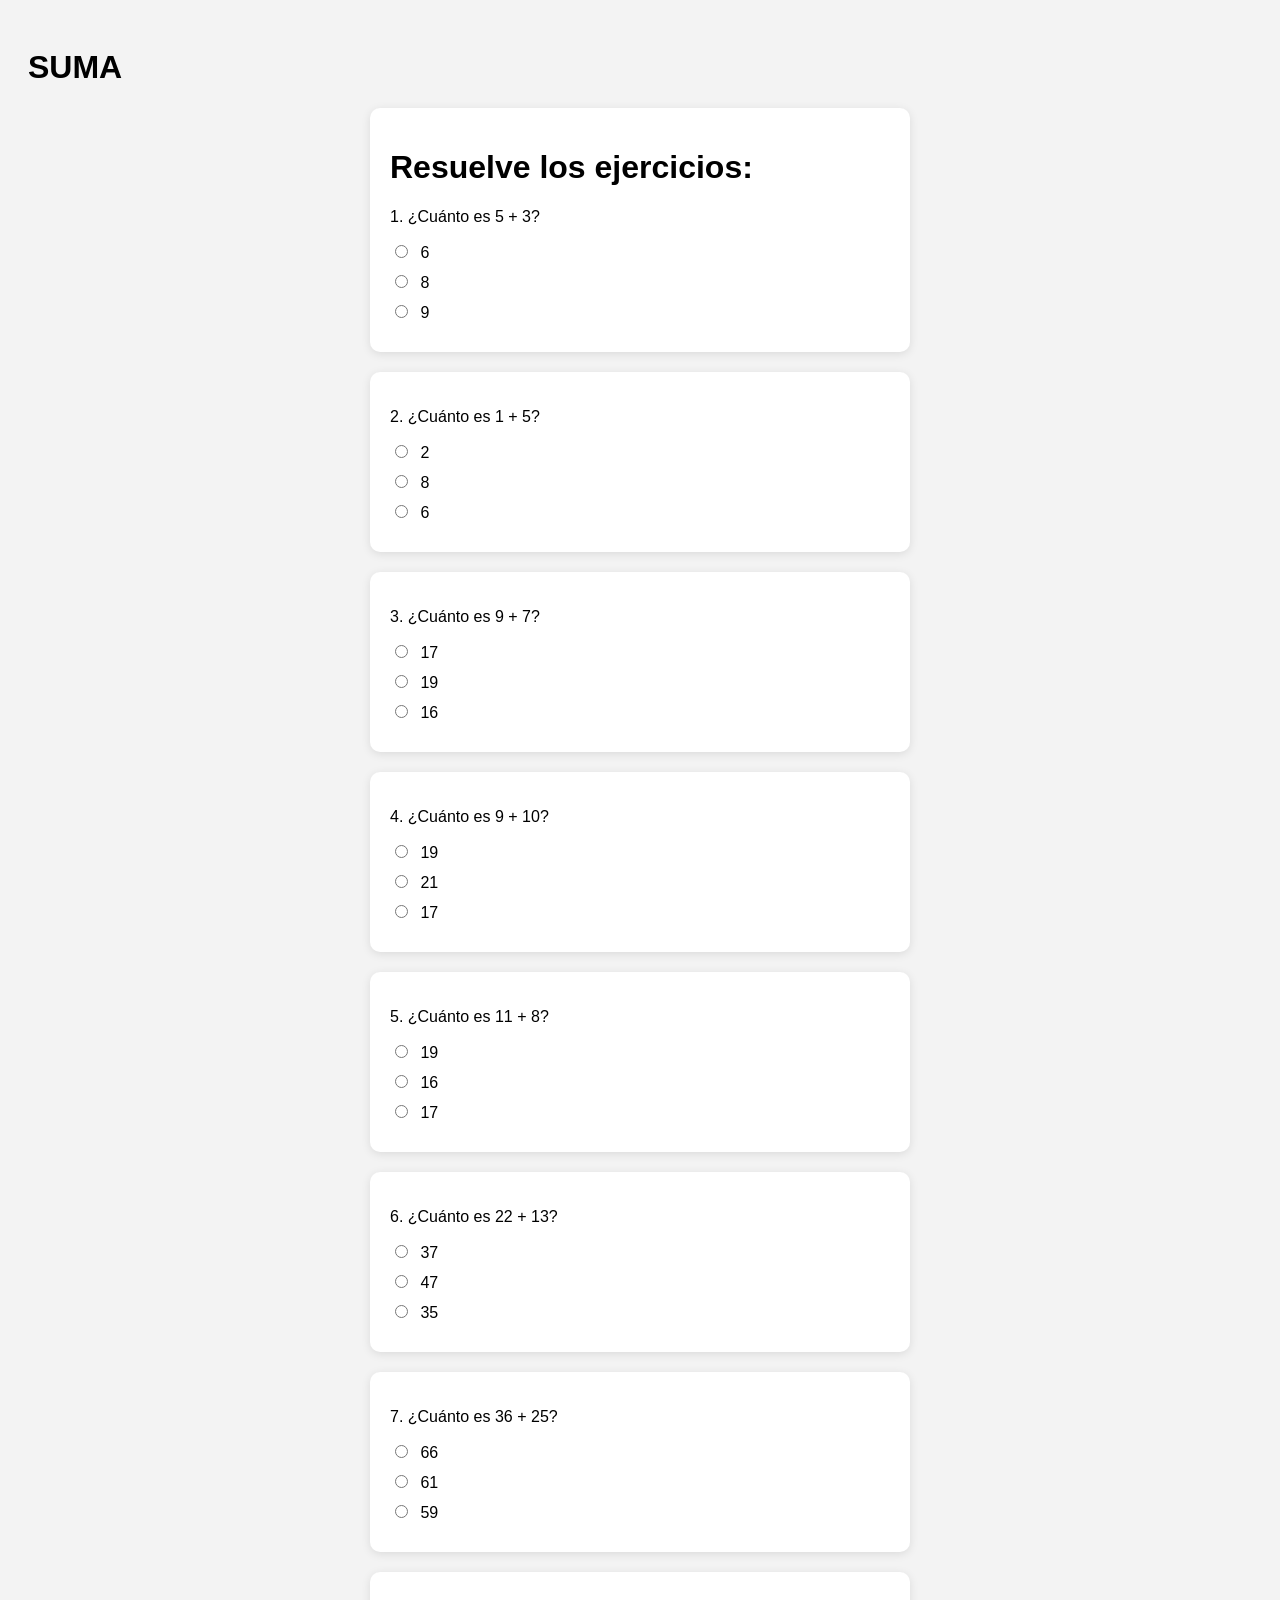
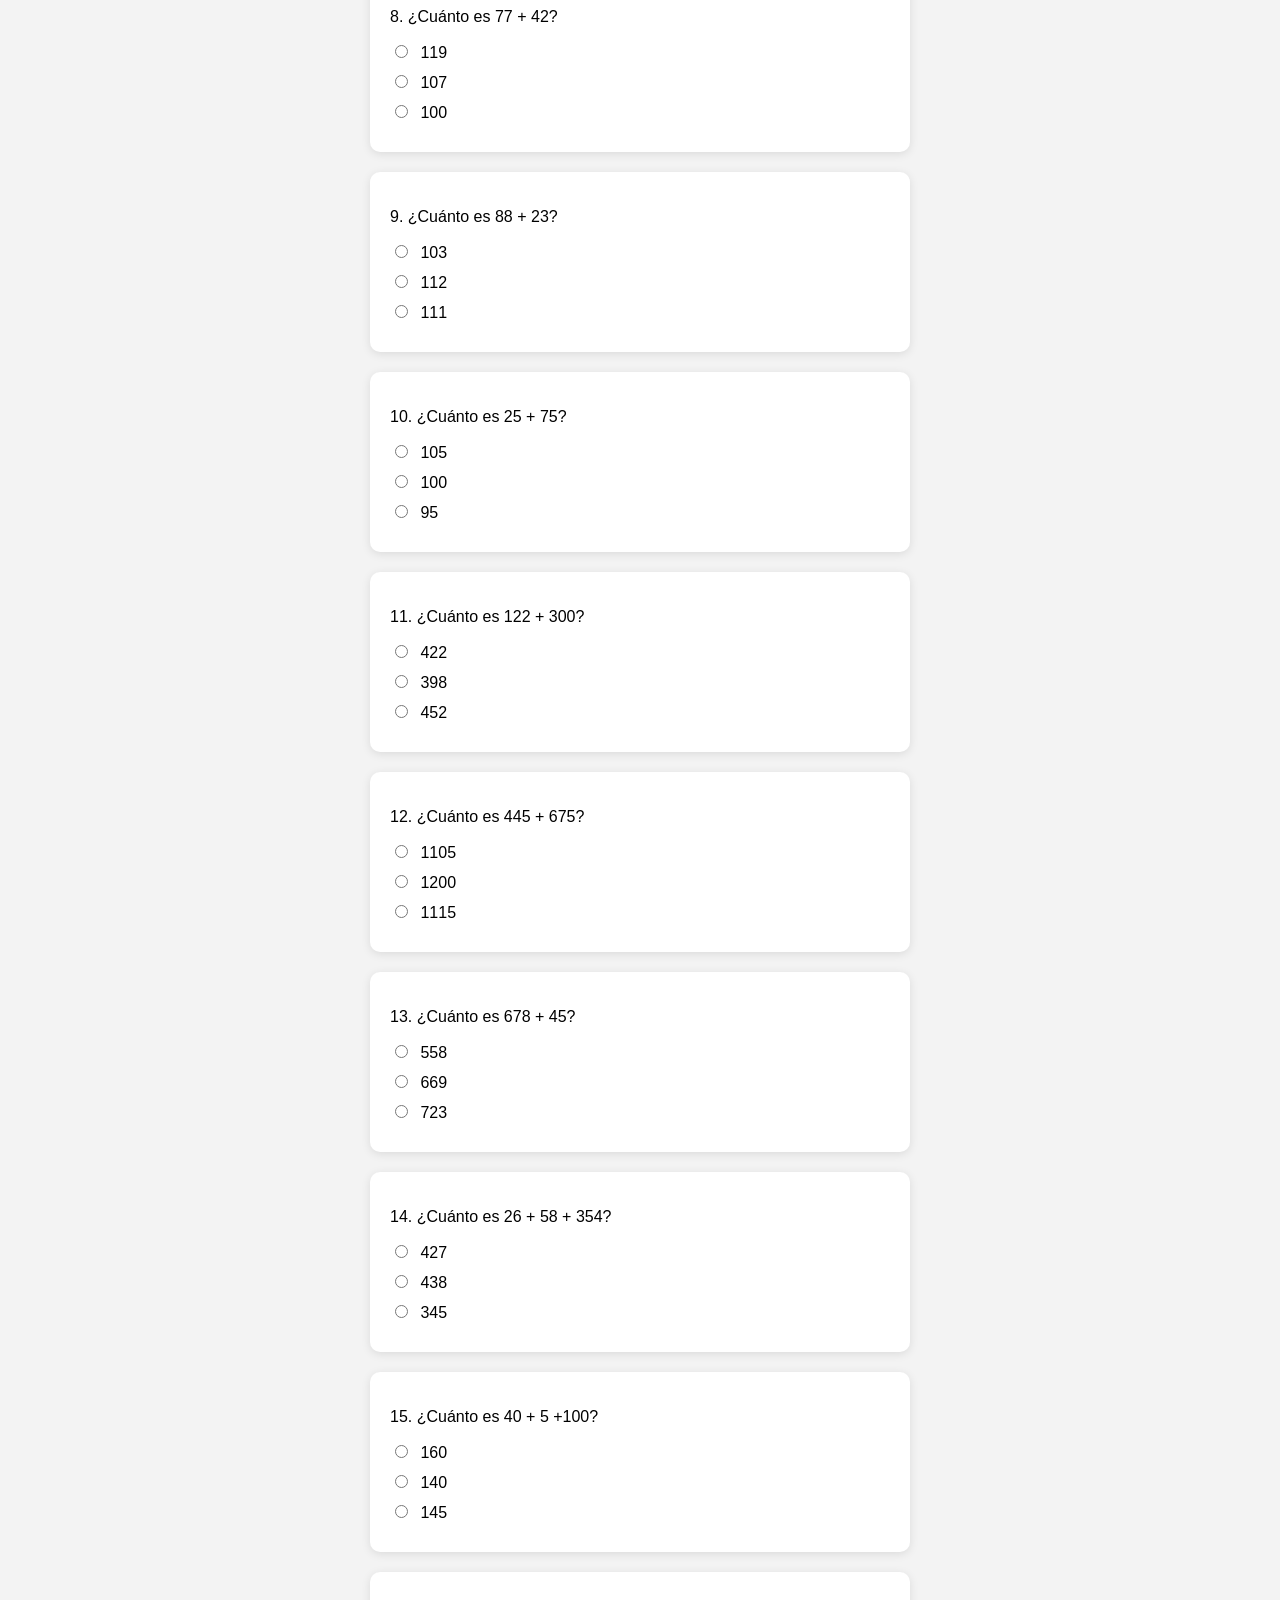
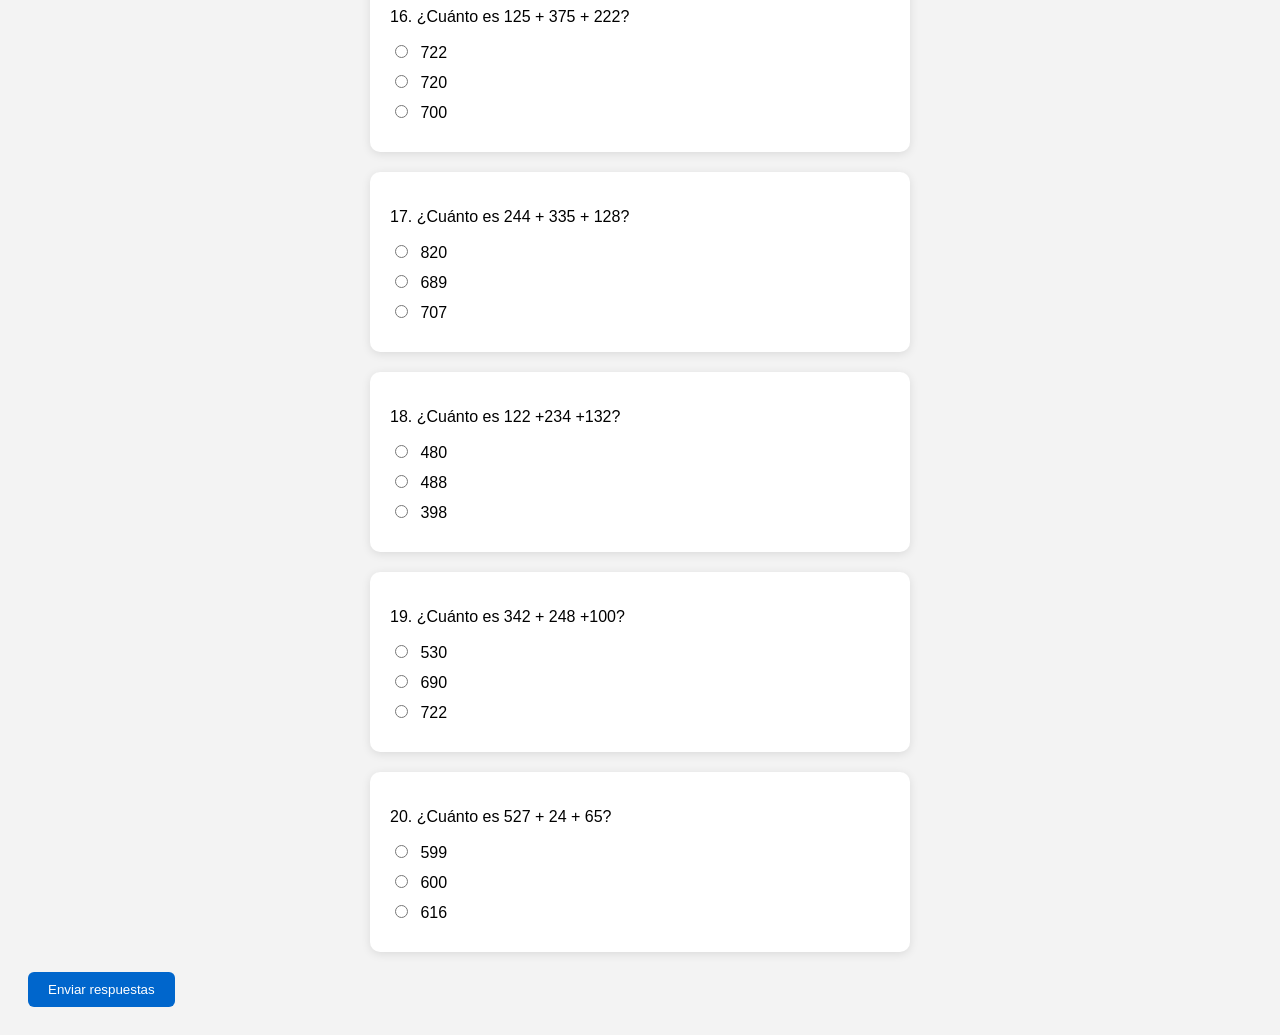
<file: PAGINA WEB/suma.html>
<!DOCTYPE html>
<html lang="en">
<head>
    <meta charset="UTF-8">
    <meta name="viewport" content="width=device-width, initial-scale=1.0">
    <title>Document</title>
    <link rel="stylesheet" href="Estilos.css">
</head>
<body class="body1">
    <h1>SUMA</h1>
    <!-- <h2>Resuelve los ejercicios:</h2> -->

    <div class="container1" id="ej1">
        <h1>Resuelve los ejercicios:</h1>  
        <p>1. ¿Cuánto es 5 + 3?</p> 
          <div class="checkbox-group">
            <label><input type="radio" name="ej1" value="6"> 6</label>
            <label><input type="radio" name="ej1" value="8"> 8</label>
            <label><input type="radio" name="ej1" value="9"> 9</label>
          </div>
          <div class="feedback" id="fb-ej1"></div>
    </div>
      
          <div class="container1" id="ej2">
          <p>2. ¿Cuánto es 1 + 5?</p>
          <div class="checkbox-group">
            <label><input type="radio" name="ej2" value="2"> 2</label>
            <label><input type="radio" name="ej2" value="8"> 8</label>
            <label><input type="radio" name="ej2" value="6"> 6</label>
          </div>
          <div class="feedback" id="fb-ej2"></div>
    </div>
          
          <div class="container1" id="ej3">
            <p>3. ¿Cuánto es 9 + 7?</p>
          <div class="checkbox-group">  
            <label><input type="radio" name="ej3" value="17"> 17</label>
            <label><input type="radio" name="ej3" value="19"> 19</label>
            <label><input type="radio" name="ej3" value="16"> 16</label>
          </div>
          <div class="feedback" id="fb-ej3"></div>
    </div>
          
          <div class="container1" id="ej4">
            <p>4. ¿Cuánto es 9 + 10?</p>
          <div class="checkbox-group">  
            <label><input type="radio" name="ej4" value="19"> 19</label>
            <label><input type="radio" name="ej4" value="21"> 21</label>
            <label><input type="radio" name="ej4" value="17"> 17</label>
          </div>
          <div class="feedback" id="fb-ej4"></div>
    </div>
          
          <div class="container1" id="ej5">
            <p>5. ¿Cuánto es 11 + 8?</p>
          <div class="checkbox-group">  
            <label><input type="radio" name="ej5" value="19"> 19</label>
            <label><input type="radio" name="ej5" value="16"> 16</label>
            <label><input type="radio" name="ej5" value="17"> 17</label>
          </div>
          <div class="feedback" id="fb-ej5"></div>
    </div>
          
          <div class="container1" id="ej6">
            <p>6. ¿Cuánto es 22 + 13?</p>
          <div class="checkbox-group">  
            <label><input type="radio" name="ej6" value="37"> 37</label>
            <label><input type="radio" name="ej6" value="47"> 47</label>
            <label><input type="radio" name="ej6" value="35"> 35</label>
          </div>
          <div class="feedback" id="fb-ej6"></div>
    </div>
          
          <div class="container1" id="ej7">
            <p>7. ¿Cuánto es 36 + 25?</p>
          <div class="checkbox-group">  
            <label><input type="radio" name="ej7" value="66"> 66</label>
            <label><input type="radio" name="ej7" value="61"> 61</label>
            <label><input type="radio" name="ej7" value="59"> 59</label>
          </div>
          <div class="feedback" id="fb-ej7"></div>
    </div>
          
          <div class="container1" id="ej8">
            <p>8. ¿Cuánto es 77 + 42? </p>
          <div class="checkbox-group">  
            <label><input type="radio" name="ej8" value="119"> 119</label>
            <label><input type="radio" name="ej8" value="107"> 107</label>
            <label><input type="radio" name="ej8" value="100"> 100</label>
          </div>
          <div class="feedback" id="fb-ej8"></div>
    </div>
          
          <div class="container1" id="ej9">
            <p>9. ¿Cuánto es 88 + 23?</p>
          <div class="checkbox-group">  
            <label><input type="radio" name="ej9" value="103"> 103</label>
            <label><input type="radio" name="ej9" value="112"> 112</label>
            <label><input type="radio" name="ej9" value="111"> 111</label>
          </div>
          <div class="feedback" id="fb-ej9"></div>
    </div>
          
          <div class="container1" id="ej10">
            <p>10. ¿Cuánto es 25 + 75?</p>
          <div class="checkbox-group">
            <label><input type="radio" name="ej10" value="105"> 105</label>
            <label><input type="radio" name="ej10" value="100"> 100</label>
            <label><input type="radio" name="ej10" value="95"> 95</label>
          </div>
          <div class="feedback" id="fb-ej10"></div>
    </div>
          
          <div class="container1" id="ej11">
            <p>11. ¿Cuánto es 122 + 300?</p>
          <div class="checkbox-group">
            <label><input type="radio" name="ej11" value="422"> 422</label>
            <label><input type="radio" name="ej11" value="398"> 398</label>
            <label><input type="radio" name="ej11" value="452"> 452</label>
          </div>
          <div class="feedback" id="fb-ej11"></div>
    </div>
          
          <div class="container1" id="ej12">
            <p>12. ¿Cuánto es 445 + 675?</p>
          <div class="checkbox-group">  
            <label><input type="radio" name="ej12" value="1105"> 1105</label>
            <label><input type="radio" name="ej12" value="1200"> 1200</label>
            <label><input type="radio" name="ej12" value="1115"> 1115</label>
          </div>
          <div class="feedback" id="fb-ej12"></div>
    </div>
          
          <div class="container1" id="ej13">
            <p>13. ¿Cuánto es 678 + 45?</p>
          <div class="checkbox-group">  
            <label><input type="radio" name="ej13" value="558"> 558</label>
            <label><input type="radio" name="ej13" value="669"> 669</label>
            <label><input type="radio" name="ej13" value="723"> 723</label>
          </div>
          <div class="feedback" id="fb-ej13"></div>
    </div>
          
          <div class="container1" id="ej14">
            <p>14. ¿Cuánto es 26 + 58 + 354?</p>
          <div class="checkbox-group">  
            <label><input type="radio" name="ej14" value="427"> 427</label>
            <label><input type="radio" name="ej14" value="438"> 438</label>
            <label><input type="radio" name="ej14" value="345"> 345</label>
          </div>
          <div class="feedback" id="fb-ej14"></div>
    </div>
          
          <div class="container1" id="ej15">
            <p>15. ¿Cuánto es 40 + 5 +100?</p>
          <div class="checkbox-group">  
            <label><input type="radio" name="ej15" value="160"> 160</label>
            <label><input type="radio" name="ej15" value="140"> 140</label>
            <label><input type="radio" name="ej15" value="145"> 145</label>
          </div>
          <div class="feedback" id="fb-ej15"></div>
    </div>
          
          <div class="container1" id="ej16">
            <p>16. ¿Cuánto es 125 + 375 + 222?</p>
          <div class="checkbox-group">  
            <label><input type="radio" name="ej16" value="722"> 722</label>
            <label><input type="radio" name="ej16" value="720"> 720</label>
            <label><input type="radio" name="ej16" value="700"> 700</label>
          </div>
          <div class="feedback" id="fb-ej16"></div>
    </div>
          
          <div class="container1" id="ej17">
            <p>17. ¿Cuánto es 244 + 335 + 128?</p>
          <div class="checkbox-group">   
            <label><input type="radio" name="ej17" value="820"> 820</label>
            <label><input type="radio" name="ej17" value="689"> 689</label>
            <label><input type="radio" name="ej17" value="707"> 707</label>
          </div>
          <div class="feedback" id="fb-ej17"></div>
    </div>
          
          <div class="container1" id="ej18">
            <p>18. ¿Cuánto es 122 +234 +132?</p>
          <div class="checkbox-group">  
            <label><input type="radio" name="ej18" value="480"> 480</label>
            <label><input type="radio" name="ej18" value="488"> 488</label>
            <label><input type="radio" name="ej18" value="398"> 398</label>
          </div>
          <div class="feedback" id="fb-ej18"></div>
    </div>

          <div class="container1" id="ej19">
            <p>19. ¿Cuánto es 342 + 248 +100?</p>
          <div class="checkbox-group">  
            <label><input type="radio" name="ej19" value="530"> 530</label>
            <label><input type="radio" name="ej19" value="690"> 690</label>
            <label><input type="radio" name="ej19" value="722"> 722</label>
          </div>
          <div class="feedback" id="fb-ej19"></div>
    </div>

          <div class="container1" id="ej20">
            <p>20. ¿Cuánto es 527 + 24 + 65?</p>
          <div class="checkbox-group">  
            <label><input type="radio" name="ej20" value="599"> 599</label>
            <label><input type="radio" name="ej20" value="600"> 600</label>
            <label><input type="radio" name="ej20" value="616"> 616</label>
          </div>
          <div class="feedback" id="fb-ej20"></div>
    </div>
          
    <button class="button1" onclick="verificarTodo()">Enviar respuestas</button>

    <script src="programacionSUMA.js"></script>
</body>
</html>
</file>
<file: PAGINA WEB/Estilos.css>
.boton{
    margin-top: 80%;
}
.boto{
    margin-top: 2%;
}

.ancho{
    width: 100%;
    height: 50vh;
}
.boton{
    margin-top: 115%;
}
.boto{
    margin-top: 2%;
}
.header {
    width: 50%;
    height: 40px;
    position: fixed;
  }
  .container {
    width: 90%;
    max-width: 1200px;
    margin: auto;
  }
  .container .btn-menu,
  .logo {
    float: left;
    line-height: 100px;
  }
  .container .btn-menu label {
    color: #000000;
    font-size: 25px;
    cursor: pointer;
  }
   /*Menù lateral*/
   #btn-menu {
    display: none;
  }
  .container-menu {
    position: absolute;
    width: 100%;
    height: 200vh;
    top: 0;
    left: 0;
    transition: all 500ms ease;
    opacity: 0;
    visibility: hidden;
  }
  #btn-menu:checked ~ .container-menu {
    opacity: 1;
    visibility: visible;
  }
  .cont-menu {
    width: 100%;
    max-width: 250px;
    background: #050505;
    height: 200vh;
    position: relative;
    transition: all 500ms ease;
    transform: translateX(-100%);
  }
  #btn-menu:checked ~ .container-menu .cont-menu {
    transform: translateX(0%);
  }
  .cont-menu nav {
    transform: translateY(15%);
  }
  .cont-menu nav a {
    display: block;
    text-decoration: none;
    padding: 15px;
    color: #c7c7c7;
    border-left: 5px solid transparent;
    transition: all 400ms ease;
  }
  .cont-menu nav a:hover {
    border-left: 5px solid #c7c7c7;
    background: #1f1f1f;
    
  }
  .cont-menu label {
    position: absolute;
    right: 5px;
    top: 10px;
    color: #fff;
    cursor: pointer;
    font-size: 18px;
  }

  /*estilo de operaciones*/
  
  .body1 {
    font-family: Arial, sans-serif;
    background-color: #f3f3f3;
    padding: 20px;
  }
  
  .container1 {
    max-width: 500px;
    margin: auto;
    background: white;
    padding: 20px;
    border-radius: 10px;
    box-shadow: 0 2px 10px rgba(0, 0, 0, 0.1);
  }
  
  .container1 {
    margin-bottom: 20px;
  }
  
  label {
    display: block;
    margin-bottom: 10px;
  }
  
  input[type="radio"] {
    margin-right: 8px;
  }



  
  .button1 {
    padding: 10px 20px;
    background-color: #0066cc;
    color: white;
    border: none;
    border-radius: 6px;
    cursor: pointer;
  }
  
  
  button:hover {
    background-color: #004c99;
  }
  
  #resultado {
    margin-top: 20px;
    font-weight: bold;
  }
  /*Diseño de cuadro*/
  .ancho {
    
    width: 100%;
    height: 99vh;
  }
/*Letra negrita*/
.l-negrita{
  display: inline;
}
</file>
